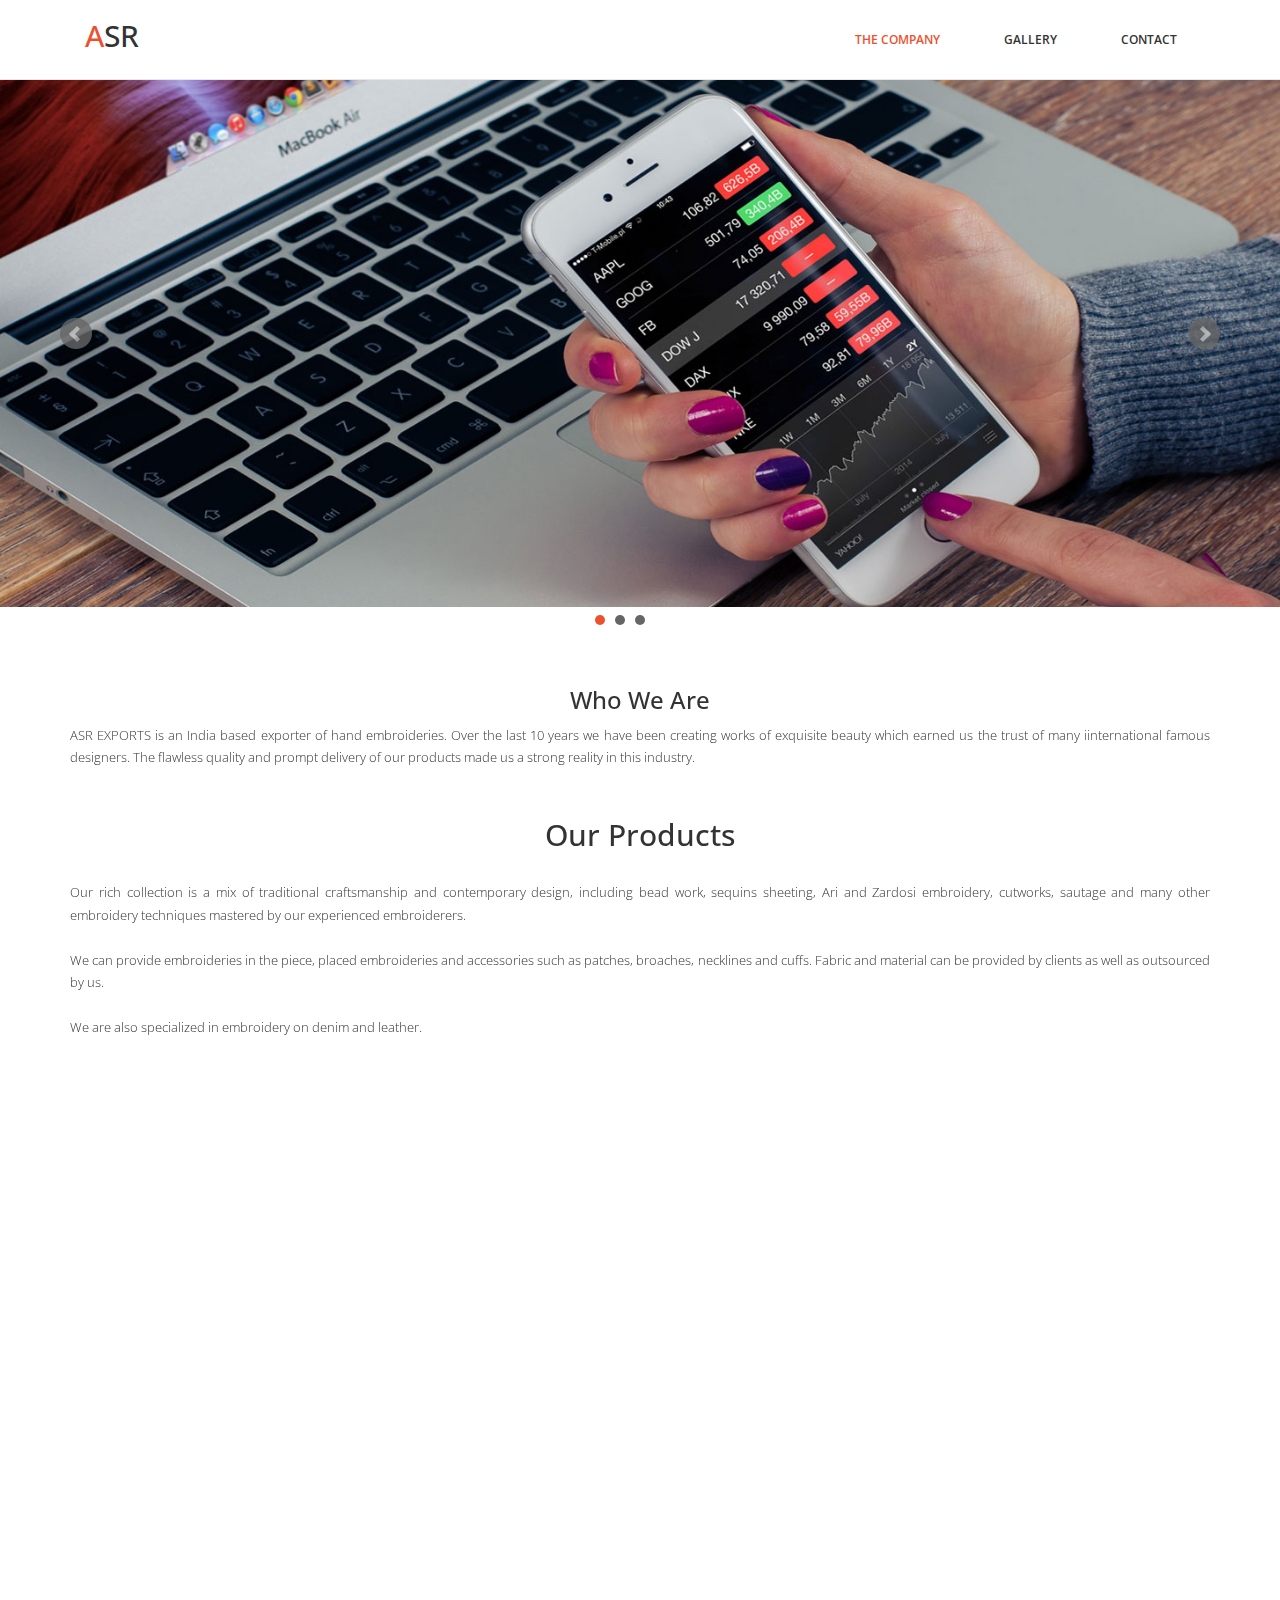
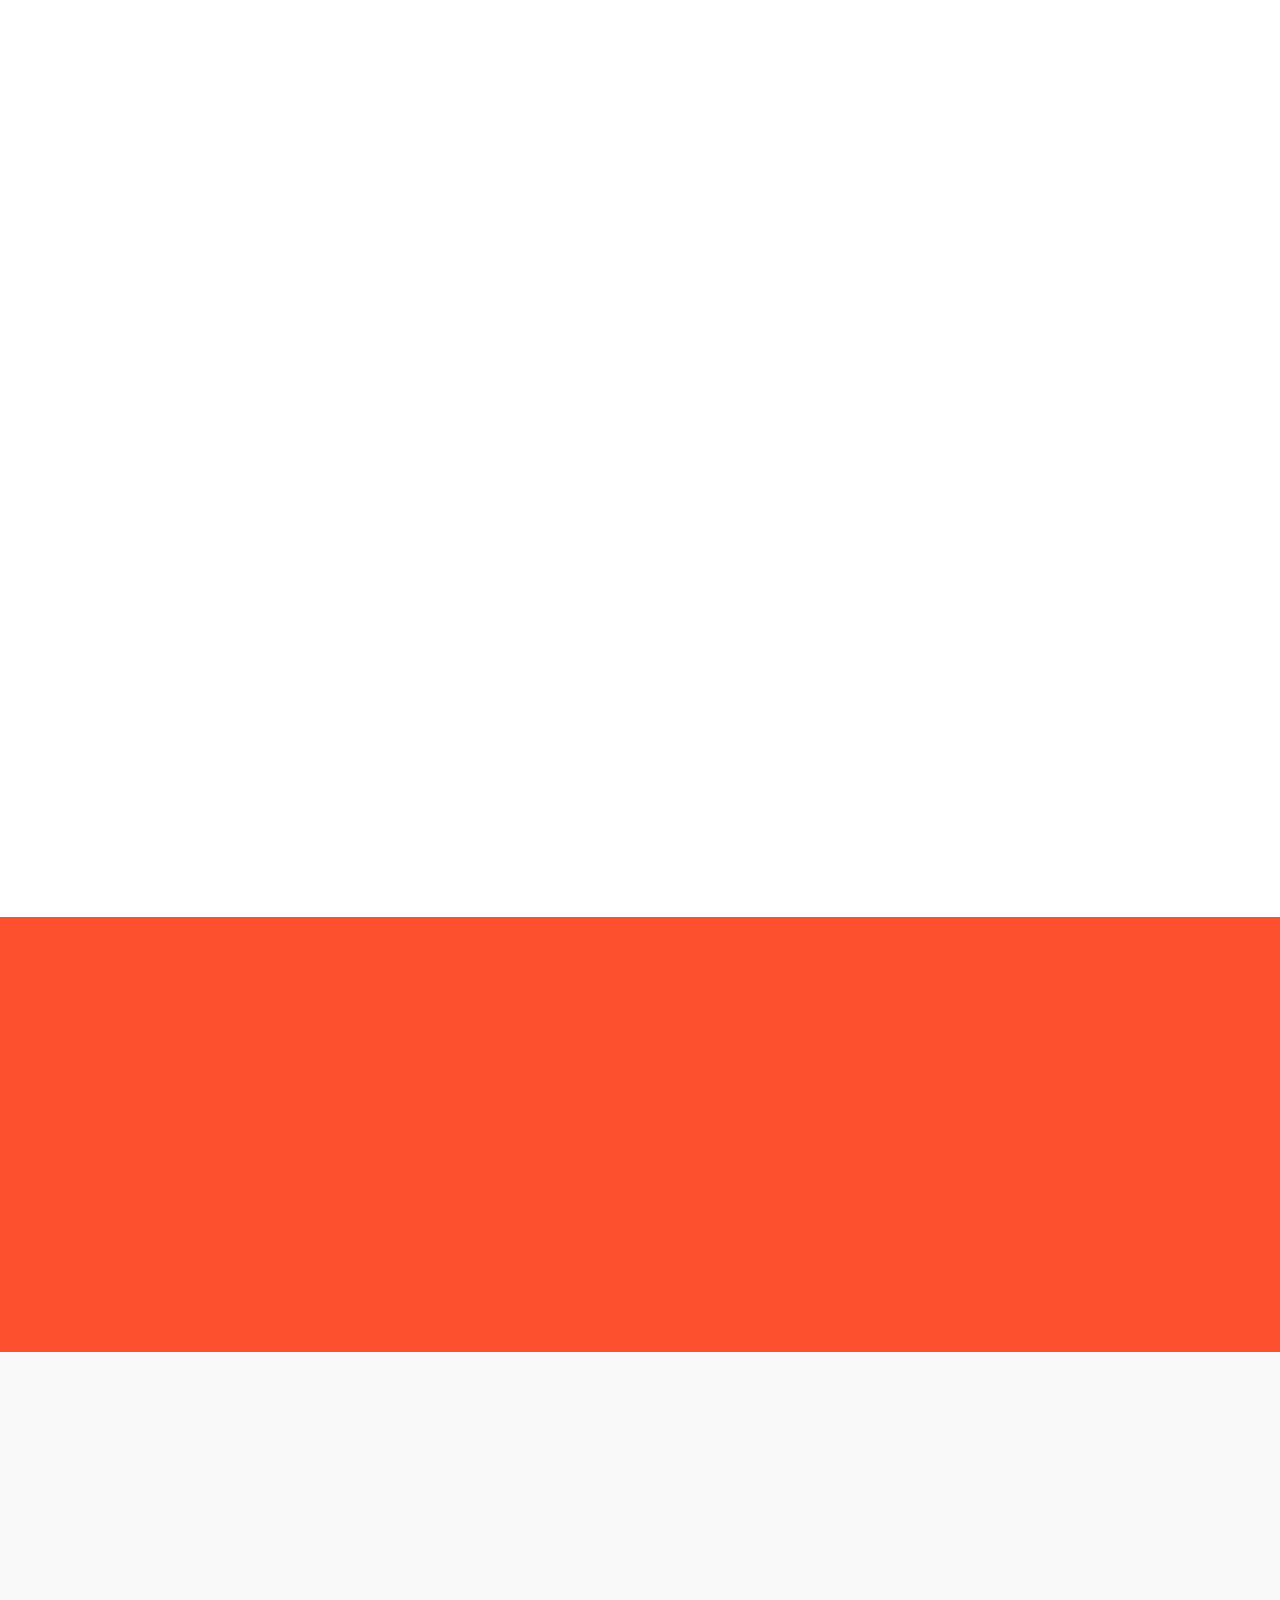
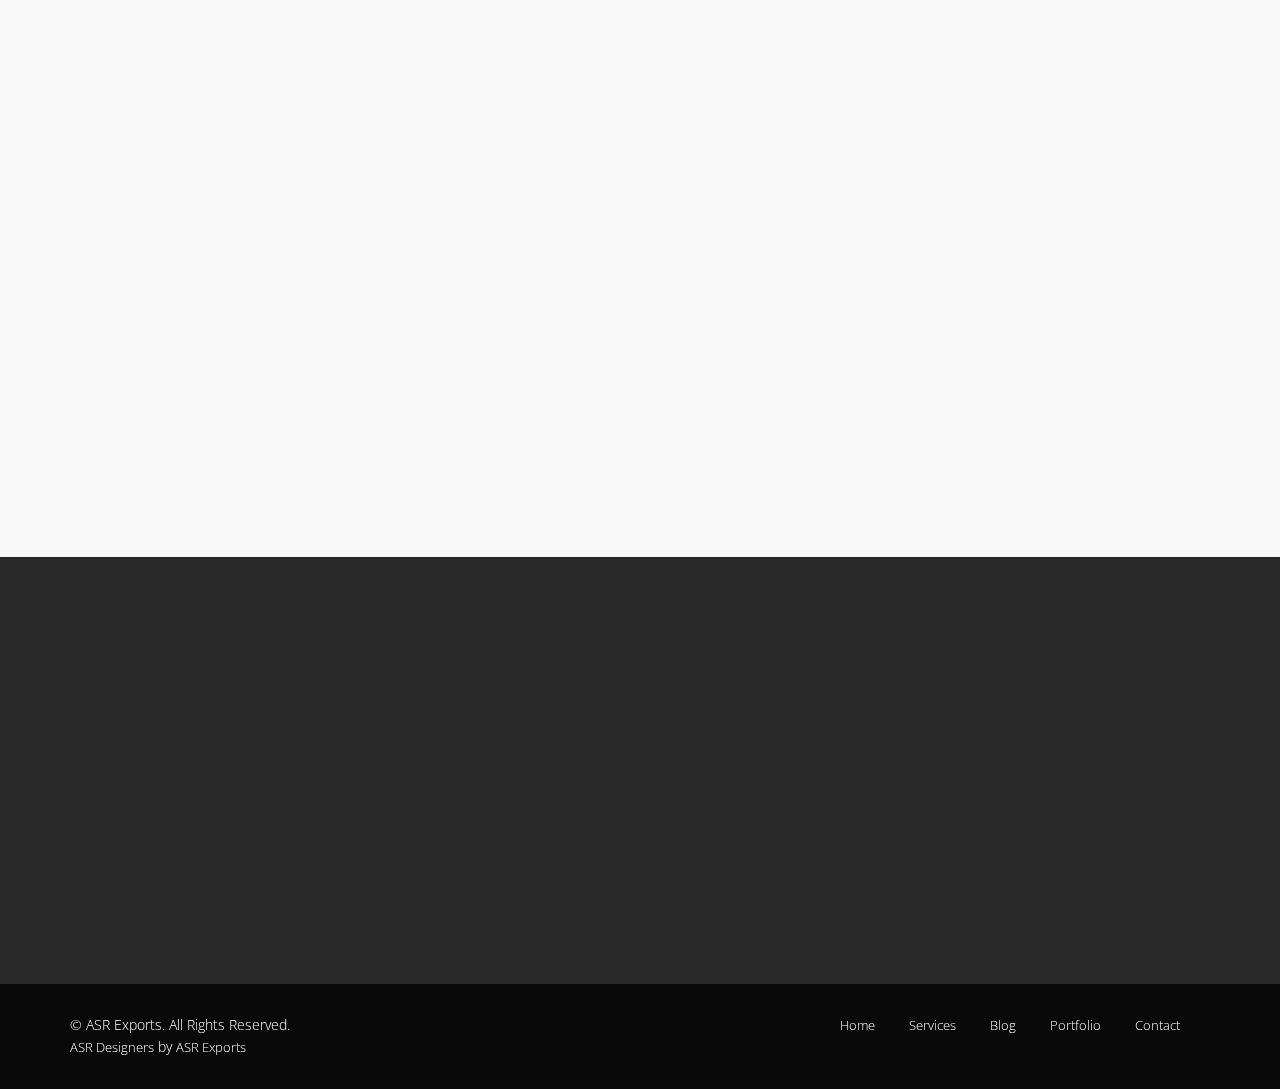
<file: index.html>
<!DOCTYPE html>
<html lang="en">
  <head>
    <meta charset="utf-8">
    <meta http-equiv="X-UA-Compatible" content="IE=edge">
    <meta name="viewport" content="width=device-width, initial-scale=1">
    <title>ASR Exports</title>

    <!-- Bootstrap -->
    <link href="css/bootstrap.min.css" rel="stylesheet">
	<link rel="stylesheet" href="css/font-awesome.min.css">
	<link rel="stylesheet" href="css/jquery.bxslider.css">
	<link rel="stylesheet" type="text/css" href="css/isotope.css" media="screen" />	
	<link rel="stylesheet" href="css/animate.css">
	<link rel="stylesheet" href="js/fancybox/jquery.fancybox.css" type="text/css" media="screen" />
	<link href="css/prettyPhoto.css" rel="stylesheet" />
	<link href="css/style.css" rel="stylesheet" />	
    <!-- =======================================================
        Theme Name: Multi
        Theme URL: https://bootstrapmade.com/multi-responsive-bootstrap-template/
        Author: BootstrapMade
        Author URL: https://bootstrapmade.com
    ======================================================= -->
  </head>
  <body>
	<header>		
		<nav class="navbar navbar-default navbar-static-top" role="navigation">
			<div class="navigation">
				<div class="container">					
					<div class="navbar-header">
						<button type="button" class="navbar-toggle collapsed" data-toggle="collapse" data-target=".navbar-collapse.collapse">
							<span class="sr-only">Toggle navigation</span>
							<span class="icon-bar"></span>
							<span class="icon-bar"></span>
							<span class="icon-bar"></span>
						</button>
						<div class="navbar-brand">
							<a href="index.html"><h1><span>A</span>SR</h1></a>
						</div>
					</div>
					
					<div class="navbar-collapse collapse">							
						<div class="menu">
							<ul class="nav nav-tabs" role="tablist">
								<li role="presentation"><a href="index.html" class="active">The Company</a></li>
								<!-- <li class="dropdown">
						          <a href="#" class="dropdown-toggle" data-toggle="dropdown" role="button" aria-haspopup="true" aria-expanded="false">Home <span class="caret"></span></a>
						          <ul class="dropdown-menu">
						            <li><a href="#our-products">Our Products</a></li>
						            <li><a href="#why-us">Why Us</a></li>
						            <li><a href="#ethics">Ethics</a></li>
						            <li><a href="#our-facilities">Our facilities</a></li>
						          </ul>
						        </li> -->
								<!-- <li role="presentation"><a href="services.html">Services</a></li>
								<li role="presentation"><a href="blog.html">Blog</a></li> -->
								<li role="presentation"><a href="portfolio.html">Gallery</a></li>
								<li role="presentation"><a href="contact.html">Contact</a></li>						
							</ul>
						</div>
					</div>						
				</div>
			</div>	
		</nav>		
	</header>
   
	<div class="slider">
		<div class="img-responsive">
			<ul class="bxslider">				
				<li><img src="images/slider/1.jpg" alt=""/></li>								
				<li><img src="images/slider/2.jpg" alt=""/></li>	
				<li><img src="images/slider/3.jpg" alt=""/></li>			
			</ul>
		</div>	
    </div>
	
	<div class="container">
		<div class="text-center">
			<div class="wow bounceInDown" data-wow-offset="0" data-wow-delay="0.3s">
				<h3>Who We Are</h3>
			</div>
			<div class="wow bounceInDown" data-wow-offset="0" data-wow-delay="0.6s">
				<p class="asr-p">ASR EXPORTS is an India based exporter of hand embroideries. Over the last 10 years we have been creating works of exquisite beauty which earned us the trust of many iinternational famous designers. The  flawless quality and prompt delivery of our products made us a strong reality in this industry.<br></p>
			</div>
			<div class="wow bounceInDown" data-wow-offset="0" data-wow-delay="0.6s">
				<h2 id="our-products">Our Products</h2>
			</div>
			<div class="wow bounceInDown" data-wow-offset="0" data-wow-delay="0.6s">
				<p class="asr-p">Our rich collection is a mix of traditional craftsmanship and contemporary design, including bead work, sequins sheeting, Ari and Zardosi embroidery, cutworks,  sautage  and many other embroidery techniques mastered by our experienced embroiderers.<br><br>We can provide embroideries in the piece, placed embroideries and accessories such as patches, broaches, necklines and cuffs. Fabric and material can be provided by clients as well as outsourced by us.<br><br>We are also specialized in embroidery on denim and leather.</p>
			</div>
		</div>
	</div>
	
		<div class="box">
			<div class="wow fadeInLeft" data-wow-offset="0" data-wow-delay="0.4s">
				<div class="col-sm-3">
					<i class="fa fa-cogs fa-3x"></i>
					<h4>Creative Solutions</h4>
				</div>
			</div>
			<div class="wow fadeInLeft" data-wow-offset="0" data-wow-delay="0.8s">
				<div class="col-sm-3">
					<i class="fa fa-leaf fa-3x"></i>
					<h4>Creative Solutions</h4>
				</div>
			</div>
			<div class="wow fadeInRight" data-wow-offset="0" data-wow-delay="1.2s">
				<div class="col-sm-3">
					<i class="fa fa-heart-o fa-3x"></i>
					<h4>Creative Solutions</h4>
				</div>
			</div>
			<div class="wow fadeInRight" data-wow-offset="0" data-wow-delay="1.6s">
				<div class="col-sm-3">
					<i class="fa fa-laptop fa-3x"></i>
					<h4>Creative Solutions</h4>
				</div>
			</div>
		</div>
	
	<div class="features">
		<div class="container">
			<div class="text-center">
				<div class="wow bounceInDown" data-wow-offset="0" data-wow-delay="0.3s">
					<h2 id="why-us">Why Us</h2>
				</div>
				<div class="wow bounceInDown" data-wow-offset="0" data-wow-delay="0.6s">
					<p class="asr-p">Our commitment to clients is to provide “beauty, quality and uniqueness on time”. (this could be our motto, to be insert in home page as well, maybe..) Prototypes and samples are created on daily base by our Design Team under the direction of Mr. Amir Sayyed, major partner of the company. His approach  to the work nurtures the creativity of his team and encourage them to learn and master different techniques to brings new ideas to life and translate  the inputs from our clients into works of unique beauty.<br><br>We believe in innovation and take effort to continuously source new material and develop new techniques to manipulate it.<br>We are perfectly conscious  of the importance of timings for our clients and we always succeed in delivering the work on time, even within tight deadlines without compromising the perfection of the product.<br><br>At  ASR EXPORTS we believe in building a direct and warm relationship with our esteemed clients. To assure this  Mrs. Francesca Grassi, our Sales and Customer Relationship manager, dedicates her work to cater to the customers attention, supervising  each step of the creation and delivery process.  In this way our clients have an exclusively committed referent constantly at their disposal, which they can trust and rely on for any query and request.</p>
				</div>
			</div>
		</div>
	</div>
	
	<div class="container">
		<div class="col-lg-6 wow fadeInRight" data-wow-offset="0" data-wow-delay="0.5s">
			<img src="images/6.jpg" class="img-responsive" >
		</div>
		
		<div class="col-lg-6 wow fadeInLeft" data-wow-offset="0" data-wow-delay="0.5s">
			<img src="images/5.jpg" class="img-responsive" >
		</div>
	</div>
	
	<div class="main-feature">
		<div class="container">
			<div class="col-md-4 wow fadeInUp" data-wow-offset="0" data-wow-delay="0.3s">
				<div class="media">
					<div class="media-left">					
						<i class="fa fa-rocket fa-3x"></i>
					</div>
					
					<div class="media-body">
						<h4 class="media-heading">SEO Optimized</h4>
						<p>Cras urna felis accumsan at ultricesid posuere masa um socisd natoque penatibus magnisd Lorem ipsum dolor sit ame onsectea dipe.</p>
					</div>
				</div>
			</div>
			
			<div class="col-md-4 wow fadeInUp" data-wow-offset="0" data-wow-delay="0.6s">
				<div class="media">
					<div class="media-left">					
						<i class="fa fa-camera fa-3x"></i>
					</div>
					
					<div class="media-body">
						<h4 class="media-heading">Easy to Install</h4>
						<p>Cras urna felis accumsan at ultricesid posuere masa um socisd natoque penatibus magnisd Lorem ipsum dolor sit ame onsectea dipe.</p>
					</div>
				</div>
			</div>
			
			<div class="col-md-4 wow fadeInUp" data-wow-offset="0" data-wow-delay="0.9s">
				<div class="media">
					<div class="media-left">					
						<i class="fa fa-heart-o fa-3x"></i>
					</div>
					
					<div class="media-body">
						<h4 class="media-heading">Unlimited Possibilities</h4>
						<p>Cras urna felis accumsan at ultricesid posuere masa um socisd natoque penatibus magnisd Lorem ipsum dolor sit ame onsectea dipe.</p>
					</div>
				</div>
			</div>
		</div>
		
		<div class="text-center">
			<div class="wow bounceInDown" data-wow-offset="0" data-wow-delay="0.3s">
				<h2 id="ethics">Ethics</h2>
			</div>
			<div class="wow bounceInUp" data-wow-offset="0" data-wow-delay="0.6s">
				<p class="asr-p">At ASR EXPORTS We understand the growing attention that our international clients are giving to social accountability and we share with them the same standard of business ethics. We have taken several initiatives to ensure that our factories' are globally compliant in social accountability. Following International and Indian rules we do not employ child labor and refuse any business contact with companies  that do not ensure the same.</p>
				<p>All our materials is strictly tested and can be certified according to the REACH regulation.<br><em>We are an  ISO 9001:2008 certified company</em></p>
			</div>
			
			<!-- <button type="button" class="btn btn-default">Purchase Now</button>
			<button type="button" class="btn btn-default">learn More</button> -->
		</div>	
		
	</div>
	
	<div class="about-us">
		<div class="container">
			<div class="text-center">
				<div class="wow bounceInDown" data-wow-offset="0" data-wow-delay="0.3s">
					<h3 id="our-facilities">Our Facilites</h3>
				</div>
				<div class="wow bounceInUp" data-wow-offset="0" data-wow-delay="0.6s">
				<p>Our premises are located in the very heart of Mumbai, amidst  the industry suppliers’ market area so that we can source and process materials in the  fastest possible way.<br><em>Our workshop is open to visits and we are very happy to welcome you at any time</em></p>
			</div>
				<div class="wow bounceInDown" data-wow-offset="0" data-wow-delay="0.6s">
					<h2>What People Are</h2>
				</div>
				<div class="wow fadeInRight" data-wow-offset="0" data-wow-delay="0.3s">
					<div class="col-md-3">
						<img src="images/about/man4.jpg" alt="" >
						<h3>John Doe</h3>
						<p>Lorem ipsum dolor sit amet consectetur adipisicing eil sed deiusmod tempor</p>
					</div>
				</div>
				
				<div class="wow fadeInRight" data-wow-offset="0" data-wow-delay="0.6s">
					<div class="col-md-3">
						<img src="images/about/man2.jpg" alt="" >
						<h3>John Doe</h3>
						<p>Lorem ipsum dolor sit amet consectetur adipisicing eil sed deiusmod tempor</p>
					</div>
				</div>
				
				<div class="wow fadeInLeft" data-wow-offset="0" data-wow-delay="0.3s">
					<div class="col-md-3">
						<img src="images/about/man3.jpg" alt="" >
						<h3>John Doe</h3>
						<p>Lorem ipsum dolor sit amet consectetur adipisicing eil sed deiusmod tempor</p>
					</div>
				</div>
				
				<div class="wow fadeInLeft" data-wow-offset="0" data-wow-delay="0.6s">
					<div class="col-md-3">
						<img src="images/about/man4.jpg" alt="" >
						<h3>John Doe</h3>
						<p>Lorem ipsum dolor sit amet consectetur adipisicing eil sed deiusmod tempor</p>
					</div>
				</div>
			</div>	
		</div>
	</div>
	
	<footer>
		<div class="footer">
			<div class="container">
				<div class="col-md-4 wow fadeInUp" data-wow-offset="0" data-wow-delay="0.2s">
					<h2>ASR</h2>
					<p class="asr-p">ASR EXPORTS is an India based exporter of hand embroideries. Over the last 10 years we have been creating works of exquisite beauty which earned us the trust of many iinternational famous designers. The  flawless quality and prompt delivery of our products made us a strong reality in this industry.</p>
					
					<ul class="social-network">
						<li><a href="#" data-placement="top" title="Facebook"><i class="fa fa-facebook fa-1x"></i></a></li>
						<li><a href="#" data-placement="top" title="Twitter"><i class="fa fa-twitter fa-1x"></i></a></li>
						<li><a href="#" data-placement="top" title="Linkedin"><i class="fa fa-linkedin fa-1x"></i></a></li>
						<li><a href="#" data-placement="top" title="Pinterest"><i class="fa fa-pinterest fa-1x"></i></a></li>
						<li><a href="#" data-placement="top" title="Google plus"><i class="fa fa-google-plus fa-1x"></i></a></li>
					</ul>
				</div>
				
				<div class="col-md-4 wow fadeInUp" data-wow-offset="0" data-wow-delay="0.4s">
					<h3>RECENT POSTS</h3>
					<ul>
						<li>Awesome Design with Overviews</li><hr>
						<li>Great Design with Features </li><hr>
						<li>Limitless functions & Works </li><hr>
						<li>Multi is simple and clean design</li>
					</ul>
				</div>
				
				<div class="col-md-4 wow fadeInUp" data-wow-offset="0" data-wow-delay="0.6s">
					<h3>CONTACT INFO</h3>
					<ul>
						<li><i class="fa fa-home fa-2x"></i> Office # 38, Suite 54 Elizebth Street, Victoria State Newyork, USA 33026</li><hr>
						<li><i class="fa fa-phone fa-2x"></i> +38 000 129900</li><hr>
						<li><i class="fa fa-envelope fa-2x"></i> info@domain.net</li>
					</ul>
				</div>
				
			</div>
		</div>
		
		<div class="sub-footer">
			<div class="container">
				<div class="row">
					<div class="col-md-6">
						&copy; ASR Exports. All Rights Reserved.
                        <div class="credits">
                            <!-- 
                                All the links in the footer should remain intact. 
                                You can delete the links only if you purchased the pro version.
                                Licensing information: https://bootstrapmade.com/license/
                                Purchase the pro version with working PHP/AJAX contact form: https://bootstrapmade.com/buy/?theme=Multi
                            -->
                            <a href="https://bootstrapmade.com/">ASR Designers</a> by <a href="https://bootstrapmade.com/">ASR Exports</a>
                        </div>
					</div>
					<div class="col-md-6">
						<ul class="pull-right">
							<li><a href="#">Home</a></li>
							<li><a href="#">Services</a></li>
							<li><a href="#">Blog</a></li>
							<li><a href="#">Portfolio</a></li>
							<li><a href="#">Contact</a></li>
						</ul>
					</div>
				</div>
				<div class="pull-right">
					<a href="#home" class="scrollup"><i class="fa fa-angle-up fa-3x"></i></a>
				</div>
			</div>
		</div>		
	</footer>
   
	
    <!-- jQuery (necessary for Bootstrap's JavaScript plugins) -->	
    <script src="js/jquery-2.1.1.min.js"></script>	
    <!-- Include all compiled plugins (below), or include individual files as needed -->
    <script src="js/bootstrap.min.js"></script>
	<script src="js/wow.min.js"></script>
	<script src="js/fancybox/jquery.fancybox.pack.js"></script>
	<script src="js/jquery.easing.1.3.js"></script>
	<script src="js/jquery.bxslider.min.js"></script>
	<script src="js/jquery.prettyPhoto.js"></script>
	<script src="js/jquery.isotope.min.js"></script> 
	<script src="js/functions.js"></script>
	<script>wow = new WOW({}).init();</script>
    
</body>
</html>
</file>
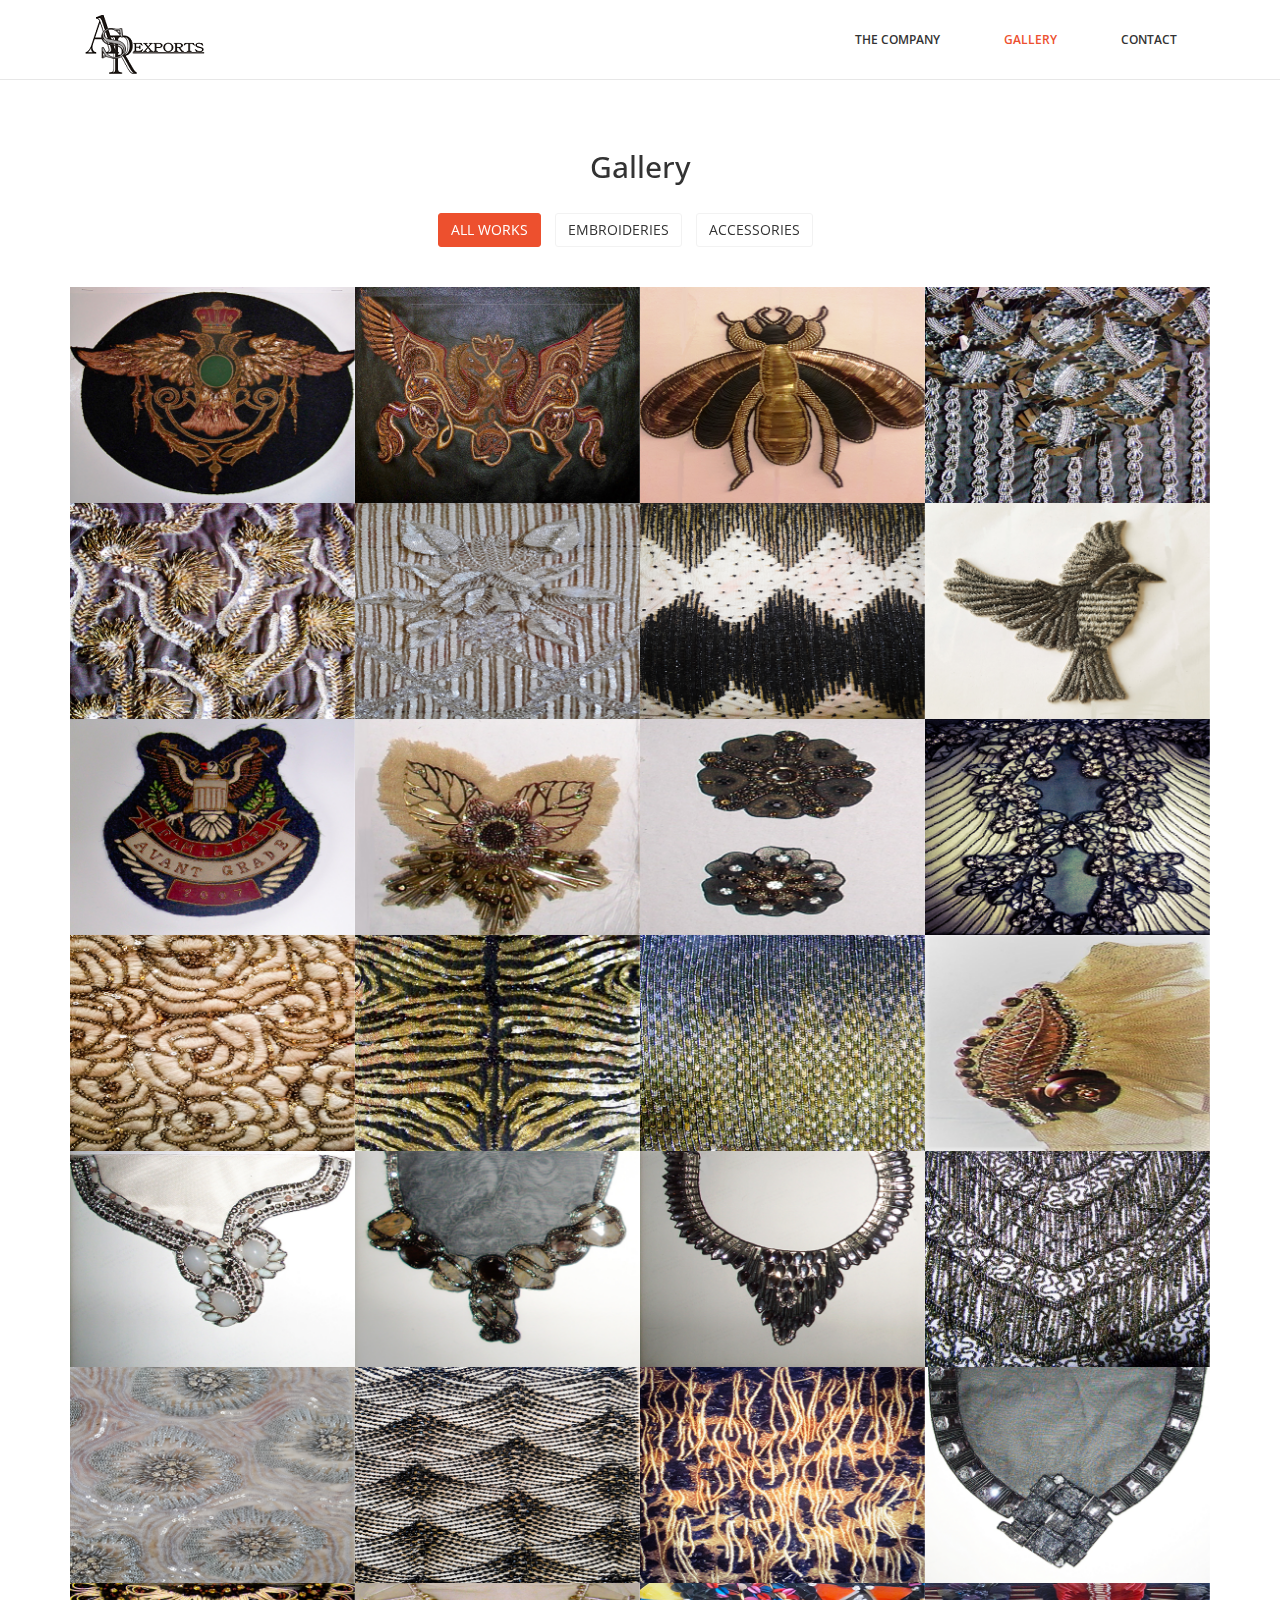
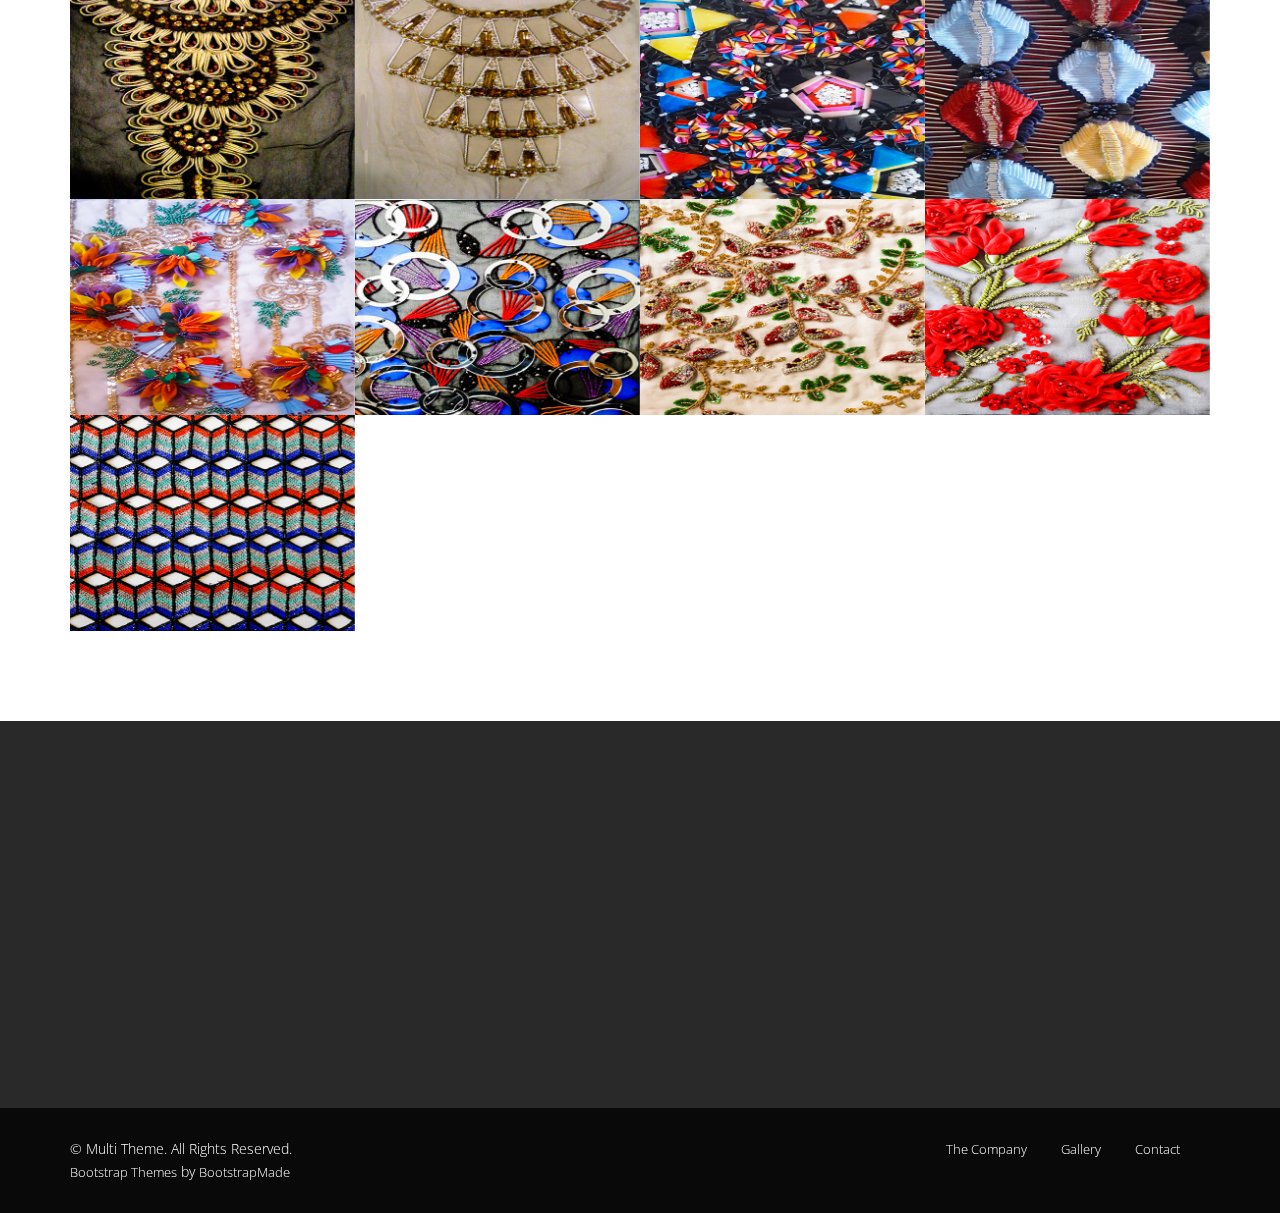
<file: portfolio.html>
<!DOCTYPE html>
<html lang="en">
  <head>
    <meta charset="utf-8">
    <meta http-equiv="X-UA-Compatible" content="IE=edge">
    <meta name="viewport" content="width=device-width, initial-scale=1">
    <title>ASR Exports - Gallery</title>

    <!-- Bootstrap -->
    <link href="css/bootstrap.min.css" rel="stylesheet">
	<link rel="stylesheet" href="css/font-awesome.min.css">
	<link rel="stylesheet" href="css/jquery.bxslider.css">
	<link rel="stylesheet" type="text/css" href="css/isotope.css" media="screen" />	
	<link rel="stylesheet" href="css/animate.css">
	<link rel="stylesheet" href="js/fancybox/jquery.fancybox.css" type="text/css" media="screen" />
	<link href="css/prettyPhoto.css" rel="stylesheet">
	<link href="css/style.css" rel="stylesheet">	
    <!-- =======================================================
        Theme Name: Multi
        Theme URL: https://bootstrapmade.com/multi-responsive-bootstrap-template/
        Author: BootstrapMade
        Author URL: https://bootstrapmade.com
    ======================================================= -->
  </head>
  <body>
	<header>		
		<nav class="navbar navbar-default navbar-static-top" role="navigation">
			<div class="navigation">
				<div class="container">					
					<div class="navbar-header">
						<button type="button" class="navbar-toggle collapsed" data-toggle="collapse" data-target=".navbar-collapse.collapse">
							<span class="sr-only">Toggle navigation</span>
							<span class="icon-bar"></span>
							<span class="icon-bar"></span>
							<span class="icon-bar"></span>
						</button>
						<div class="navbar-brand">
							<a href="index.html"><i><img src="images/logo_asr_exports_medium.png"></i></a>
						</div>
					</div>
					
					<div class="navbar-collapse collapse">							
						<div class="menu">
							<ul class="nav nav-tabs" role="tablist">
								<li role="presentation"><a href="index.html">The Company</a></li>
								<!-- <li role="presentation"><a href="services.html">Services</a></li>
								<li role="presentation"><a href="blog.html">Blog</a></li> -->
								<li role="presentation"><a href="portfolio.html" class="active">Gallery</a></li>
								<li role="presentation"><a href="contact.html">Contact</a></li>						
							</ul>
						</div>
					</div>						
				</div>
			</div>	
		</nav>		
	</header>
   
	<section id="portfolio">
        <div class="container">
			<div class="col-lg-12">
				<div class="text-center">
					<div class="wow bounceInDown" data-wow-offset="0" data-wow-delay="0.3s">
						<h2>Gallery</h2>					
					</div>
					<!-- <div class="wow bounceInDown" data-wow-offset="0" data-wow-delay="0.6s">
						<p>Lorem ipsum dolor sit amet, consectetur adipisicing elit, sed do eiusmod tempor incididunt ut</p>
					</div> -->
				</div>
			

				<ul class="portfolio-filter text-center">
					<li><a class="btn btn-default active" href="#" data-filter="*">All Works</a></li>
					<li><a class="btn btn-default" href="#" data-filter=".bootstrap">Embroideries</a></li>
					<li><a class="btn btn-default" href="#" data-filter=".html">Accessories</a></li>
					<!-- <li><a class="btn btn-default" href="#" data-filter=".wordpress">Web Development</a></li> -->
				</ul><!--/#portfolio-filter-->

				<div class="row">
					<div class="portfolio-items">
						<div class="portfolio-item html col-xs-12 col-sm-4 col-md-3">
							<div class="recent-work-wrap">
								<img class="img-responsive" src="images/portfolio/recent/item1_a.png" alt="">
								<div class="overlay">
									<div class="recent-work-inner">
										<!--<h3><a href="#">Business theme</a></h3>-->
										<!--<p>There are many variations of passages of Lorem Ipsum available, but the majority</p>-->
										<a class="preview" href="images/portfolio/full/item1_a.png" rel="prettyPhoto"><i class="fa fa-eye"></i> View</a>
									</div> 
								</div>
							</div>
						</div><!--/.portfolio-item-->

						<div class="portfolio-item joomla html col-xs-12 col-sm-4 col-md-3">
							<div class="recent-work-wrap">
								<img class="img-responsive" src="images/portfolio/recent/item2_a.png" alt="">
								<div class="overlay">
									<div class="recent-work-inner">
										<!--<h3><a href="#">Business theme</a></h3>-->
										<!--<p>There are many variations of passages of Lorem Ipsum available, but the majority</p>-->
										<a class="preview" href="images/portfolio/full/item2_a.png" rel="prettyPhoto"><i class="fa fa-eye"></i> View</a>
									</div> 
								</div>
							</div>          
						</div><!--/.portfolio-item-->

						<div class="portfolio-item html wordpress col-xs-12 col-sm-4 col-md-3">
							<div class="recent-work-wrap">
								<img class="img-responsive" src="images/portfolio/recent/item3_a.png" alt="">
								<div class="overlay">
									<div class="recent-work-inner">
										<!--<h3><a href="#">Business theme</a></h3>-->
										<!--<p>There are many variations of passages of Lorem Ipsum available, but the majority</p>-->
										<a class="preview" href="images/portfolio/full/item3_a.png" rel="prettyPhoto"><i class="fa fa-eye"></i> View</a>
									</div> 
								</div>
							</div>        
						</div><!--/.portfolio-item-->

						
			  
						<div class="portfolio-item joomla bootstrap col-xs-12 col-sm-4 col-md-3">
							<div class="recent-work-wrap">
								<img class="img-responsive" src="images/portfolio/recent/item1_e.png" alt="">
								<div class="overlay">
									<div class="recent-work-inner">
										<!--<h3><a href="#">Business theme</a></h3>-->
										<!--<p>There are many variations of passages of Lorem Ipsum available, but the majority</p>-->
										<a class="preview" href="images/portfolio/full/item1_e.png" rel="prettyPhoto"><i class="fa fa-eye"></i> View</a>
									</div> 
								</div>
							</div>      
						</div><!--/.portfolio-item-->

						<div class="portfolio-item wordpress bootstrap col-xs-12 col-sm-4 col-md-3">
							<div class="recent-work-wrap">
								<img class="img-responsive" src="images/portfolio/recent/item2_e.png" alt="">
								<div class="overlay">
									<div class="recent-work-inner">
										<!--<h3><a href="#">Business theme</a></h3>-->
										<!--<p>There are many variations of passages of Lorem Ipsum available, but the majority</p>-->
										<a class="preview" href="images/portfolio/full/item2_e.png" rel="prettyPhoto"><i class="fa fa-eye"></i> View</a>
									</div> 
								</div>
							</div>         
						</div><!--/.portfolio-item-->

						<div class="portfolio-item wordpress bootstrap col-xs-12 col-sm-4 col-md-3">
							<div class="recent-work-wrap">
								<img class="img-responsive" src="images/portfolio/recent/item3_e.png" alt="">
								<div class="overlay">
									<div class="recent-work-inner">
										<!--<h3><a href="#">Business theme</a></h3>-->
										<!--<p>There are many variations of passages of Lorem Ipsum available, but the majority</p>-->
										<a class="preview" href="images/portfolio/full/item3_e.png" rel="prettyPhoto"><i class="fa fa-eye"></i> View</a>
									</div> 
								</div>
							</div>          
						</div><!--/.portfolio-item-->

						<div class="portfolio-item wordpress bootstrap col-xs-12 col-sm-4 col-md-3">
							<div class="recent-work-wrap">
								<img class="img-responsive" src="images/portfolio/recent/item4_e.png" alt="">
								<div class="overlay">
									<div class="recent-work-inner">
										<!--<h3><a href="#">Business theme</a></h3>-->
										<!--<p>There are many variations of passages of Lorem Ipsum available, but the majority</p>-->
										<a class="preview" href="images/portfolio/full/item4_e.png" rel="prettyPhoto"><i class="fa fa-eye"></i> View</a>
									</div> 
								</div>
							</div>          
						</div><!--/.portfolio-item - 8 Items done -->
						
						<!-- Next 9-16 -->
						<div class="portfolio-item html col-xs-12 col-sm-4 col-md-3">
							<div class="recent-work-wrap">
								<img class="img-responsive" src="images/portfolio/recent/item5_a.png" alt="">
								<div class="overlay">
									<div class="recent-work-inner">
										<!--<h3><a href="#">Business theme</a></h3>-->
										<!--<p>There are many variations of passages of Lorem Ipsum available, but the majority</p>-->
										<a class="preview" href="images/portfolio/full/item5_a.png" rel="prettyPhoto"><i class="fa fa-eye"></i> View</a>
									</div> 
								</div>
							</div>
						</div><!--/.portfolio-item-->

						<div class="portfolio-item joomla html col-xs-12 col-sm-4 col-md-3">
							<div class="recent-work-wrap">
								<img class="img-responsive" src="images/portfolio/recent/item6_a.png" alt="">
								<div class="overlay">
									<div class="recent-work-inner">
										<!--<h3><a href="#">Business theme</a></h3>-->
										<!--<p>There are many variations of passages of Lorem Ipsum available, but the majority</p>-->
										<a class="preview" href="images/portfolio/full/item6_a.png" rel="prettyPhoto"><i class="fa fa-eye"></i> View</a>
									</div> 
								</div>
							</div>          
						</div><!--/.portfolio-item-->

						<div class="portfolio-item html wordpress col-xs-12 col-sm-4 col-md-3">
							<div class="recent-work-wrap">
								<img class="img-responsive" src="images/portfolio/recent/item7_a.png" alt="">
								<div class="overlay">
									<div class="recent-work-inner">
										<!--<h3><a href="#">Business theme</a></h3>-->
										<!--<p>There are many variations of passages of Lorem Ipsum available, but the majority</p>-->
										<a class="preview" href="images/portfolio/full/item7_a.png" rel="prettyPhoto"><i class="fa fa-eye"></i> View</a>
									</div> 
								</div>
							</div>        
						</div><!--/.portfolio-item-->

						<div class="portfolio-item joomla wordpress html col-xs-12 col-sm-4 col-md-3">
							<div class="recent-work-wrap">
								<img class="img-responsive" src="images/portfolio/recent/item8_a.png" alt="">
								<div class="overlay">
									<div class="recent-work-inner">
										<!--<h3><a href="#">Business theme</a></h3>-->
										<!--<p>There are many variations of passages of Lorem Ipsum available, but the majority</p>-->
										<a class="preview" href="images/portfolio/full/item8_a.png" rel="prettyPhoto"><i class="fa fa-eye"></i> View</a>
									</div> 
								</div>
							</div>           
						</div>

						<div class="portfolio-item joomla bootstrap col-xs-12 col-sm-4 col-md-3">
							<div class="recent-work-wrap">
								<img class="img-responsive" src="images/portfolio/recent/item5_e.png" alt="">
								<div class="overlay">
									<div class="recent-work-inner">
										<!--<h3><a href="#">Business theme</a></h3>-->
										<!--<p>There are many variations of passages of Lorem Ipsum available, but the majority</p>-->
										<a class="preview" href="images/portfolio/full/item5_e.png" rel="prettyPhoto"><i class="fa fa-eye"></i> View</a>
									</div> 
								</div>
							</div>      
						</div><!--/.portfolio-item-->

						<div class="portfolio-item wordpress bootstrap col-xs-12 col-sm-4 col-md-3">
							<div class="recent-work-wrap">
								<img class="img-responsive" src="images/portfolio/recent/item6_e.png" alt="">
								<div class="overlay">
									<div class="recent-work-inner">
										<!--<h3><a href="#">Business theme</a></h3>-->
										<!--<p>There are many variations of passages of Lorem Ipsum available, but the majority</p>-->
										<a class="preview" href="images/portfolio/full/item6_e.png" rel="prettyPhoto"><i class="fa fa-eye"></i> View</a>
									</div> 
								</div>
							</div>         
						</div><!--/.portfolio-item-->

						<div class="portfolio-item wordpress bootstrap col-xs-12 col-sm-4 col-md-3">
							<div class="recent-work-wrap">
								<img class="img-responsive" src="images/portfolio/recent/item7_e.png" alt="">
								<div class="overlay">
									<div class="recent-work-inner">
										<!--<h3><a href="#">Business theme</a></h3>-->
										<!--<p>There are many variations of passages of Lorem Ipsum available, but the majority</p>-->
										<a class="preview" href="images/portfolio/full/item7_e.png" rel="prettyPhoto"><i class="fa fa-eye"></i> View</a>
									</div> 
								</div>
							</div>          
						</div><!--/.portfolio-item-->

						<div class="portfolio-item wordpress bootstrap col-xs-12 col-sm-4 col-md-3">
							<div class="recent-work-wrap">
								<img class="img-responsive" src="images/portfolio/recent/item8_e.png" alt="">
								<div class="overlay">
									<div class="recent-work-inner">
										<!--<h3><a href="#">Business theme</a></h3>-->
										<!--<p>There are many variations of passages of Lorem Ipsum available, but the majority</p>-->
										<a class="preview" href="images/portfolio/full/item8_e.png" rel="prettyPhoto"><i class="fa fa-eye"></i> View</a>
									</div> 
								</div>
							</div>          
						</div><!-- End of 9-16 -->

						<!-- start of 17 - 24 -->

						<div class="portfolio-item html col-xs-12 col-sm-4 col-md-3">
							<div class="recent-work-wrap">
								<img class="img-responsive" src="images/portfolio/recent/item9_a.png" alt="">
								<div class="overlay">
									<div class="recent-work-inner">
										<!--<h3><a href="#">Business theme</a></h3>-->
										<!--<p>There are many variations of passages of Lorem Ipsum available, but the majority</p>-->
										<a class="preview" href="images/portfolio/full/item9_a.png" rel="prettyPhoto"><i class="fa fa-eye"></i> View</a>
									</div> 
								</div>
							</div>
						</div><!--/.portfolio-item-->

						<div class="portfolio-item joomla html col-xs-12 col-sm-4 col-md-3">
							<div class="recent-work-wrap">
								<img class="img-responsive" src="images/portfolio/recent/item10_a.png" alt="">
								<div class="overlay">
									<div class="recent-work-inner">
										<!--<h3><a href="#">Business theme</a></h3>-->
										<!--<p>There are many variations of passages of Lorem Ipsum available, but the majority</p>-->
										<a class="preview" href="images/portfolio/full/item10_a.png" rel="prettyPhoto"><i class="fa fa-eye"></i> View</a>
									</div> 
								</div>
							</div>          
						</div><!--/.portfolio-item-->

						<div class="portfolio-item html wordpress col-xs-12 col-sm-4 col-md-3">
							<div class="recent-work-wrap">
								<img class="img-responsive" src="images/portfolio/recent/item11_a.png" alt="">
								<div class="overlay">
									<div class="recent-work-inner">
										<!--<h3><a href="#">Business theme</a></h3>-->
										<!--<p>There are many variations of passages of Lorem Ipsum available, but the majority</p>-->
										<a class="preview" href="images/portfolio/full/item11_a.png" rel="prettyPhoto"><i class="fa fa-eye"></i> View</a>
									</div> 
								</div>
							</div>        
						</div><!--/.portfolio-item-->

						<div class="portfolio-item joomla wordpress html col-xs-12 col-sm-4 col-md-3">
							<div class="recent-work-wrap">
								<img class="img-responsive" src="images/portfolio/recent/item12_a.png" alt="">
								<div class="overlay">
									<div class="recent-work-inner">
										<!--<h3><a href="#">Business theme</a></h3>-->
										<!--<p>There are many variations of passages of Lorem Ipsum available, but the majority</p>-->
										<a class="preview" href="images/portfolio/full/item12_a.png" rel="prettyPhoto"><i class="fa fa-eye"></i> View</a>
									</div> 
								</div>
							</div>           
						</div>

						<div class="portfolio-item joomla bootstrap col-xs-12 col-sm-4 col-md-3">
							<div class="recent-work-wrap">
								<img class="img-responsive" src="images/portfolio/recent/item9_e.png" alt="">
								<div class="overlay">
									<div class="recent-work-inner">
										<!--<h3><a href="#">Business theme</a></h3>-->
										<!--<p>There are many variations of passages of Lorem Ipsum available, but the majority</p>-->
										<a class="preview" href="images/portfolio/full/item9_e.png" rel="prettyPhoto"><i class="fa fa-eye"></i> View</a>
									</div> 
								</div>
							</div>      
						</div><!--/.portfolio-item-->

						<div class="portfolio-item wordpress bootstrap apps col-xs-12 col-sm-4 col-md-3">
							<div class="recent-work-wrap">
								<img class="img-responsive" src="images/portfolio/recent/item10_e.png" alt="">
								<div class="overlay">
									<div class="recent-work-inner">
										<!--<h3><a href="#">Business theme</a></h3>-->
										<!--<p>There are many variations of passages of Lorem Ipsum available, but the majority</p>-->
										<a class="preview" href="images/portfolio/full/item10_e.png" rel="prettyPhoto"><i class="fa fa-eye"></i> View</a>
									</div> 
								</div>
							</div>         
						</div><!--/.portfolio-item-->

						<div class="portfolio-item wordpress bootstrap col-xs-12 col-sm-4 col-md-3">
							<div class="recent-work-wrap">
								<img class="img-responsive" src="images/portfolio/recent/item11_e.png" alt="">
								<div class="overlay">
									<div class="recent-work-inner">
										<!--<h3><a href="#">Business theme</a></h3>-->
										<!--<p>There are many variations of passages of Lorem Ipsum available, but the majority</p>-->
										<a class="preview" href="images/portfolio/full/item11_e.png" rel="prettyPhoto"><i class="fa fa-eye"></i> View</a>
									</div> 
								</div>
							</div>          
						</div><!--/.portfolio-item-->

						<div class="portfolio-item wordpress bootstrap col-xs-12 col-sm-4 col-md-3">
							<div class="recent-work-wrap">
								<img class="img-responsive" src="images/portfolio/recent/item12_e.png" alt="">
								<div class="overlay">
									<div class="recent-work-inner">
										<!--<h3><a href="#">Business theme</a></h3>-->
										<!--<p>There are many variations of passages of Lorem Ipsum available, but the majority</p>-->
										<a class="preview" href="images/portfolio/full/item12_e.png" rel="prettyPhoto"><i class="fa fa-eye"></i> View</a>
									</div> 
								</div>
							</div>          
						</div><!-- End of 17-24 -->

						<!-- start of 25-32 -->
						<!-- Remaing 13-15 (accessories) -->
						<div class="portfolio-item joomla html col-xs-12 col-sm-4 col-md-3">
							<div class="recent-work-wrap">
								<img class="img-responsive" src="images/portfolio/recent/item13_a.png" alt="">
								<div class="overlay">
									<div class="recent-work-inner">
										<!--<h3><a href="#">Business theme</a></h3>-->
										<!--<p>There are many variations of passages of Lorem Ipsum available, but the majority</p>-->
										<a class="preview" href="images/portfolio/full/item13_a.png" rel="prettyPhoto"><i class="fa fa-eye"></i> View</a>
									</div> 
								</div>
							</div>          
						</div><!--/.portfolio-item-->

						<div class="portfolio-item html wordpress col-xs-12 col-sm-4 col-md-3">
							<div class="recent-work-wrap">
								<img class="img-responsive" src="images/portfolio/recent/item14_a.png" alt="">
								<div class="overlay">
									<div class="recent-work-inner">
										<!--<h3><a href="#">Business theme</a></h3>-->
										<!--<p>There are many variations of passages of Lorem Ipsum available, but the majority</p>-->
										<a class="preview" href="images/portfolio/full/item14_a.png" rel="prettyPhoto"><i class="fa fa-eye"></i> View</a>
									</div> 
								</div>
							</div>        
						</div><!--/.portfolio-item-->

						<div class="portfolio-item joomla wordpress html col-xs-12 col-sm-4 col-md-3">
							<div class="recent-work-wrap">
								<img class="img-responsive" src="images/portfolio/recent/item15_a.png" alt="">
								<div class="overlay">
									<div class="recent-work-inner">
										<!--<h3><a href="#">Business theme</a></h3>-->
										<!--<p>There are many variations of passages of Lorem Ipsum available, but the majority</p>-->
										<a class="preview" href="images/portfolio/full/item15_a.png" rel="prettyPhoto"><i class="fa fa-eye"></i> View</a>
									</div> 
								</div>
							</div>           
						</div>

						<!-- Remaining Embroideries -->

						<div class="portfolio-item joomla wordpress bootstrap col-xs-12 col-sm-4 col-md-3">
							<div class="recent-work-wrap">
								<img class="img-responsive" src="images/portfolio/recent/item13_e.png" alt="">
								<div class="overlay">
									<div class="recent-work-inner">
										<!--<h3><a href="#">Business theme</a></h3>-->
										<!--<p>There are many variations of passages of Lorem Ipsum available, but the majority</p>-->
										<a class="preview" href="images/portfolio/full/item13_e.png" rel="prettyPhoto"><i class="fa fa-eye"></i> View</a>
									</div> 
								</div>
							</div>           
						</div>

						<div class="portfolio-item joomla wordpress bootstrap col-xs-12 col-sm-4 col-md-3">
							<div class="recent-work-wrap">
								<img class="img-responsive" src="images/portfolio/recent/item14_e.png" alt="">
								<div class="overlay">
									<div class="recent-work-inner">
										<!--<h3><a href="#">Business theme</a></h3>-->
										<!--<p>There are many variations of passages of Lorem Ipsum available, but the majority</p>-->
										<a class="preview" href="images/portfolio/full/item14_e.png" rel="prettyPhoto"><i class="fa fa-eye"></i> View</a>
									</div> 
								</div>
							</div>           
						</div>

						<div class="portfolio-item joomla wordpress bootstrap col-xs-12 col-sm-4 col-md-3">
							<div class="recent-work-wrap">
								<img class="img-responsive" src="images/portfolio/recent/item15_e.png" alt="">
								<div class="overlay">
									<div class="recent-work-inner">
										<!--<h3><a href="#">Business theme</a></h3>-->
										<!--<p>There are many variations of passages of Lorem Ipsum available, but the majority</p>-->
										<a class="preview" href="images/portfolio/full/item15_e.png" rel="prettyPhoto"><i class="fa fa-eye"></i> View</a>
									</div> 
								</div>
							</div>           
						</div>

						<div class="portfolio-item joomla wordpress bootstrap col-xs-12 col-sm-4 col-md-3">
							<div class="recent-work-wrap">
								<img class="img-responsive" src="images/portfolio/recent/item16_e.png" alt="">
								<div class="overlay">
									<div class="recent-work-inner">
										<!--<h3><a href="#">Business theme</a></h3>-->
										<!--<p>There are many variations of passages of Lorem Ipsum available, but the majority</p>-->
										<a class="preview" href="images/portfolio/full/item16_e.png" rel="prettyPhoto"><i class="fa fa-eye"></i> View</a>
									</div> 
								</div>
							</div>           
						</div>

						<div class="portfolio-item joomla wordpress bootstrap col-xs-12 col-sm-4 col-md-3">
							<div class="recent-work-wrap">
								<img class="img-responsive" src="images/portfolio/recent/item17_e.png" alt="">
								<div class="overlay">
									<div class="recent-work-inner">
										<!--<h3><a href="#">Business theme</a></h3>-->
										<!--<p>There are many variations of passages of Lorem Ipsum available, but the majority</p>-->
										<a class="preview" href="images/portfolio/full/item17_e.png" rel="prettyPhoto"><i class="fa fa-eye"></i> View</a>
									</div> 
								</div>
							</div>           
						</div>

						<div class="portfolio-item joomla wordpress bootstrap col-xs-12 col-sm-4 col-md-3">
							<div class="recent-work-wrap">
								<img class="img-responsive" src="images/portfolio/recent/item18_e.png" alt="">
								<div class="overlay">
									<div class="recent-work-inner">
										<!--<h3><a href="#">Business theme</a></h3>-->
										<!--<p>There are many variations of passages of Lorem Ipsum available, but the majority</p>-->
										<a class="preview" href="images/portfolio/full/item18_e.png" rel="prettyPhoto"><i class="fa fa-eye"></i> View</a>
									</div> 
								</div>
							</div>           
						</div>

						<div class="portfolio-item joomla wordpress bootstrap col-xs-12 col-sm-4 col-md-3">
							<div class="recent-work-wrap">
								<img class="img-responsive" src="images/portfolio/recent/item19_e.png" alt="">
								<div class="overlay">
									<div class="recent-work-inner">
										<!--<h3><a href="#">Business theme</a></h3>-->
										<!--<p>There are many variations of passages of Lorem Ipsum available, but the majority</p>-->
										<a class="preview" href="images/portfolio/full/item19_e.png" rel="prettyPhoto"><i class="fa fa-eye"></i> View</a>
									</div> 
								</div>
							</div>           
						</div>

					</div>
				</div>
			</div>
        </div>
    </section><!--/#portfolio-item-->
		
	<footer>
		<div class="footer">
			<div class="container">
				<div class="col-md-8 wow fadeInUp" data-wow-offset="0" data-wow-delay="0.2s">
					<h2>ASR</h2>
					<p class="asr-p">ASR EXPORTS is an India based exporter of hand embroideries. Over the last 10 years we have been creating works of exquisite beauty which earned us the trust of many iinternational famous designers. The  flawless quality and prompt delivery of our products made us a strong reality in this industry.</p>
					
					<ul class="social-network">
						<li><a href="#" data-placement="top" title="Facebook"><i class="fa fa-facebook fa-1x"></i></a></li>
						<li><a href="#" data-placement="top" title="Twitter"><i class="fa fa-twitter fa-1x"></i></a></li>
						<li><a href="#" data-placement="top" title="Linkedin"><i class="fa fa-linkedin fa-1x"></i></a></li>
						<li><a href="#" data-placement="top" title="Pinterest"><i class="fa fa-pinterest fa-1x"></i></a></li>
						<li><a href="#" data-placement="top" title="Google plus"><i class="fa fa-google-plus fa-1x"></i></a></li>
					</ul>
				</div>
				
				<!-- <div class="col-md-4 wow fadeInUp" data-wow-offset="0" data-wow-delay="0.4s">
					<h3>RECENT POSTS</h3>
					<ul>
						<li>Awesome Design with Overviews</li><hr>
						<li>Great Design with Features </li><hr>
						<li>Limitless functions & Works </li><hr>
						<li>Multi is simple and clean design</li>
					</ul>
				</div> -->
				
				<div class="col-md-4 wow fadeInUp" data-wow-offset="0" data-wow-delay="0.6s">
					<h3>CONTACT INFO</h3>
					<ul>
						<li><i class="fa fa-home fa-2x"></i> 15, 1st floor - Plot 368, Centenary building, Maulana Shaukat Alì road, Grant Road, Mumbai - 400 007</li><hr>
						<li><i class="fa fa-phone fa-2x"></i> &nbsp;+91 022 3211 3331</li><hr>
						<li><i class="fa fa-envelope fa-2x"></i> info@asrexports.net</li>
					</ul>
				</div>
				
			</div>
		</div>
		
		<div class="sub-footer">
			<div class="container">
				<div class="row">
					<div class="col-md-6">
						&copy; Multi Theme. All Rights Reserved.
                        <div class="credits">
                            <!-- 
                                All the links in the footer should remain intact. 
                                You can delete the links only if you purchased the pro version.
                                Licensing information: https://bootstrapmade.com/license/
                                Purchase the pro version with working PHP/AJAX contact form: https://bootstrapmade.com/buy/?theme=Multi
                            -->
                            <a href="https://bootstrapmade.com/">Bootstrap Themes</a> by <a href="https://bootstrapmade.com/">BootstrapMade</a>
                        </div>
					</div>
					<div class="col-md-6">
						<ul class="pull-right">
							<li><a href="index.html">The Company</a></li>
							<li><a href="#">Gallery</a></li>
							<li><a href="contact.html">Contact</a></li>
						</ul>
					</div>
				</div>
				<div class="pull-right">
					<a href="#home" class="scrollup"><i class="fa fa-angle-up fa-3x"></i></a>
				</div>
			</div>
		</div>
	</footer>
   
	
    <!-- jQuery (necessary for Bootstrap's JavaScript plugins) -->	
    <script src="js/jquery-2.1.1.min.js"></script>	
    <!-- Include all compiled plugins (below), or include individual files as needed -->
    <script src="js/bootstrap.min.js"></script>
	<script src="js/wow.min.js"></script>
	<script src="js/fancybox/jquery.fancybox.pack.js"></script>
	<script src="js/jquery.easing.1.3.js"></script>
	<script src="js/jquery.bxslider.min.js"></script>
	<script src="js/jquery.prettyPhoto.js"></script>
	<script src="js/jquery.isotope.min.js"></script> 
	<script src="js/functions.js"></script>
	<script>wow = new WOW({}).init();</script>
    
</body>
</html>
</file>
<file: css/isotope.css>
/* Start: Recommended Isotope styles */

/**** Isotope Filtering ****/

.isotope-item {
  z-index: 2;
}

.isotope-hidden.isotope-item {
  pointer-events: none;
  z-index: 1;
}

/**** Isotope CSS3 transitions ****/

.isotope,
.isotope .isotope-item {
  -webkit-transition-duration: 0.8s;
     -moz-transition-duration: 0.8s;
      -ms-transition-duration: 0.8s;
       -o-transition-duration: 0.8s;
          transition-duration: 0.8s;
}

.isotope {
  -webkit-transition-property: height, width;
     -moz-transition-property: height, width;
      -ms-transition-property: height, width;
       -o-transition-property: height, width;
          transition-property: height, width;
}

.isotope .isotope-item {
  -webkit-transition-property: -webkit-transform, opacity;
     -moz-transition-property:    -moz-transform, opacity;
      -ms-transition-property:     -ms-transform, opacity;
       -o-transition-property:         top, left, opacity;
          transition-property:         transform, opacity;
}

/**** disabling Isotope CSS3 transitions ****/

.isotope.no-transition,
.isotope.no-transition .isotope-item,
.isotope .isotope-item.no-transition {
  -webkit-transition-duration: 0s;
     -moz-transition-duration: 0s;
      -ms-transition-duration: 0s;
       -o-transition-duration: 0s;
          transition-duration: 0s;
}

/* End: Recommended Isotope styles */



/* disable CSS transitions for containers with infinite scrolling*/
.isotope.infinite-scrolling {
  -webkit-transition: none;
     -moz-transition: none;
      -ms-transition: none;
       -o-transition: none;
          transition: none;
}



/**** Isotope styles ****/

/* required for containers to inherit vertical size from window */
/*html,
body {
  height: 100%;
}*/

#container {
  border: 1px solid #666;
  padding: 5px;
  margin-bottom: 20px;
}

.element {
  width: 110px;
  height: 110px;
  margin: 5px;
  float: left;
  overflow: hidden;
  position: relative;
  background: #888;
  color: #222;
  -webkit-border-top-right-radius: 1.2em;
      -moz-border-radius-topright: 1.2em;
          border-top-right-radius: 1.2em;
}

.element.alkali          { background: #F00; background: hsl(   0, 100%, 50%); }
.element.alkaline-earth  { background: #F80; background: hsl(  36, 100%, 50%); }
.element.lanthanoid      { background: #FF0; background: hsl(  72, 100%, 50%); }
.element.actinoid        { background: #0F0; background: hsl( 108, 100%, 50%); }
.element.transition      { background: #0F8; background: hsl( 144, 100%, 50%); }
.element.post-transition { background: #0FF; background: hsl( 180, 100%, 50%); }
.element.metalloid       { background: #08F; background: hsl( 216, 100%, 50%); }
.element.other.nonmetal  { background: #00F; background: hsl( 252, 100%, 50%); }
.element.halogen         { background: #F0F; background: hsl( 288, 100%, 50%); }
.element.noble-gas       { background: #F08; background: hsl( 324, 100%, 50%); }


.element * {
  position: absolute;
  margin: 0;
}

.element .symbol {
  left: 0.2em;
  top: 0.4em;
  font-size: 3.8em;
  line-height: 1.0em;
  color: #FFF;
}
.element.large .symbol {
  font-size: 4.5em;
}

.element.fake .symbol {
  color: #000;
}

.element .name {
  left: 0.5em;
  bottom: 1.6em;
  font-size: 1.05em;
}

.element .weight {
  font-size: 0.9em;
  left: 0.5em;
  bottom: 0.5em;
}

.element .number {
  font-size: 1.25em;
  font-weight: bold;
  color: hsla(0,0%,0%,.5);
  right: 0.5em;
  top: 0.5em;
}

.variable-sizes .element.width2 { width: 230px; }

.variable-sizes .element.height2 { height: 230px; }

.variable-sizes .element.width2.height2 {
  font-size: 2.0em;
}

.element.large,
.variable-sizes .element.large,
.variable-sizes .element.large.width2.height2 {
  font-size: 3.0em;
  width: 350px;
  height: 350px;
  z-index: 100;
}

.clickable .element:hover {
  cursor: pointer;
}

.clickable .element:hover h3 {
  text-shadow:
    0 0 10px white,
    0 0 10px white
  ;
}

.clickable .element:hover h2 {
  color: white;
}
</file>
<file: css/prettyPhoto.css>
div.pp_default .pp_top,div.pp_default .pp_top .pp_middle,div.pp_default .pp_top .pp_left,div.pp_default .pp_top .pp_right,div.pp_default .pp_bottom,div.pp_default .pp_bottom .pp_left,div.pp_default .pp_bottom .pp_middle,div.pp_default .pp_bottom .pp_right{height:13px}
div.pp_default .pp_top .pp_left{background:url(../images/prettyPhoto/default/sprite.png) -78px -93px no-repeat}
div.pp_default .pp_top .pp_middle{background:url(../images/prettyPhoto/default/sprite_x.png) top left repeat-x}
div.pp_default .pp_top .pp_right{background:url(../images/prettyPhoto/default/sprite.png) -112px -93px no-repeat}
div.pp_default .pp_content .ppt{color:#f8f8f8}
div.pp_default .pp_content_container .pp_left{background:url(../images/prettyPhoto/default/sprite_y.png) -7px 0 repeat-y;padding-left:13px}
div.pp_default .pp_content_container .pp_right{background:url(../images/prettyPhoto/default/sprite_y.png) top right repeat-y;padding-right:13px}
div.pp_default .pp_next:hover{background:url(../images/prettyPhoto/default/sprite_next.png) center right no-repeat;cursor:pointer}
div.pp_default .pp_previous:hover{background:url(../images/prettyPhoto/default/sprite_prev.png) center left no-repeat;cursor:pointer}
div.pp_default .pp_expand{background:url(../images/prettyPhoto/default/sprite.png) 0 -29px no-repeat;cursor:pointer;width:28px;height:28px}
div.pp_default .pp_expand:hover{background:url(../images/prettyPhoto/default/sprite.png) 0 -56px no-repeat;cursor:pointer}
div.pp_default .pp_contract{background:url(../images/prettyPhoto/default/sprite.png) 0 -84px no-repeat;cursor:pointer;width:28px;height:28px}
div.pp_default .pp_contract:hover{background:url(../images/prettyPhoto/default/sprite.png) 0 -113px no-repeat;cursor:pointer}
div.pp_default .pp_close{width:30px;height:30px;background:url(../images/prettyPhoto/default/sprite.png) 2px 1px no-repeat;cursor:pointer}
div.pp_default .pp_gallery ul li a{background:url(../images/prettyPhoto/default/default_thumb.png) center center #f8f8f8;border:1px solid #aaa}
div.pp_default .pp_social{margin-top:7px}
div.pp_default .pp_gallery a.pp_arrow_previous,div.pp_default .pp_gallery a.pp_arrow_next{position:static;left:auto}
div.pp_default .pp_nav .pp_play,div.pp_default .pp_nav .pp_pause{background:url(../images/prettyPhoto/default/sprite.png) -51px 1px no-repeat;height:30px;width:30px}
div.pp_default .pp_nav .pp_pause{background-position:-51px -29px}
div.pp_default a.pp_arrow_previous,div.pp_default a.pp_arrow_next{background:url(../images/prettyPhoto/default/sprite.png) -31px -3px no-repeat;height:20px;width:20px;margin:4px 0 0}
div.pp_default a.pp_arrow_next{left:52px;background-position:-82px -3px}
div.pp_default .pp_content_container .pp_details{margin-top:5px}
div.pp_default .pp_nav{clear:none;height:30px;width:110px;position:relative}
div.pp_default .pp_nav .currentTextHolder{font-family:Georgia;font-style:italic;color:#999;font-size:11px;left:75px;line-height:25px;position:absolute;top:2px;margin:0;padding:0 0 0 10px}
div.pp_default .pp_close:hover,div.pp_default .pp_nav .pp_play:hover,div.pp_default .pp_nav .pp_pause:hover,div.pp_default .pp_arrow_next:hover,div.pp_default .pp_arrow_previous:hover{opacity:0.7}
div.pp_default .pp_description{font-size:11px;font-weight:700;line-height:14px;margin:5px 50px 5px 0}
div.pp_default .pp_bottom .pp_left{background:url(../images/prettyPhoto/default/sprite.png) -78px -127px no-repeat}
div.pp_default .pp_bottom .pp_middle{background:url(../images/prettyPhoto/default/sprite_x.png) bottom left repeat-x}
div.pp_default .pp_bottom .pp_right{background:url(../images/prettyPhoto/default/sprite.png) -112px -127px no-repeat}
div.pp_default .pp_loaderIcon{background:url(../images/prettyPhoto/default/loader.gif) center center no-repeat}
div.light_rounded .pp_top .pp_left{background:url(../images/prettyPhoto/light_rounded/sprite.png) -88px -53px no-repeat}
div.light_rounded .pp_top .pp_right{background:url(../images/prettyPhoto/light_rounded/sprite.png) -110px -53px no-repeat}
div.light_rounded .pp_next:hover{background:url(../images/prettyPhoto/light_rounded/btnNext.png) center right no-repeat;cursor:pointer}
div.light_rounded .pp_previous:hover{background:url(../images/prettyPhoto/light_rounded/btnPrevious.png) center left no-repeat;cursor:pointer}
div.light_rounded .pp_expand{background:url(../images/prettyPhoto/light_rounded/sprite.png) -31px -26px no-repeat;cursor:pointer}
div.light_rounded .pp_expand:hover{background:url(../images/prettyPhoto/light_rounded/sprite.png) -31px -47px no-repeat;cursor:pointer}
div.light_rounded .pp_contract{background:url(../images/prettyPhoto/light_rounded/sprite.png) 0 -26px no-repeat;cursor:pointer}
div.light_rounded .pp_contract:hover{background:url(../images/prettyPhoto/light_rounded/sprite.png) 0 -47px no-repeat;cursor:pointer}
div.light_rounded .pp_close{width:75px;height:22px;background:url(../images/prettyPhoto/light_rounded/sprite.png) -1px -1px no-repeat;cursor:pointer}
div.light_rounded .pp_nav .pp_play{background:url(../images/prettyPhoto/light_rounded/sprite.png) -1px -100px no-repeat;height:15px;width:14px}
div.light_rounded .pp_nav .pp_pause{background:url(../images/prettyPhoto/light_rounded/sprite.png) -24px -100px no-repeat;height:15px;width:14px}
div.light_rounded .pp_arrow_previous{background:url(../images/prettyPhoto/light_rounded/sprite.png) 0 -71px no-repeat}
div.light_rounded .pp_arrow_next{background:url(../images/prettyPhoto/light_rounded/sprite.png) -22px -71px no-repeat}
div.light_rounded .pp_bottom .pp_left{background:url(../images/prettyPhoto/light_rounded/sprite.png) -88px -80px no-repeat}
div.light_rounded .pp_bottom .pp_right{background:url(../images/prettyPhoto/light_rounded/sprite.png) -110px -80px no-repeat}
div.dark_rounded .pp_top .pp_left{background:url(../images/prettyPhoto/dark_rounded/sprite.png) -88px -53px no-repeat}
div.dark_rounded .pp_top .pp_right{background:url(../images/prettyPhoto/dark_rounded/sprite.png) -110px -53px no-repeat}
div.dark_rounded .pp_content_container .pp_left{background:url(../images/prettyPhoto/dark_rounded/contentPattern.png) top left repeat-y}
div.dark_rounded .pp_content_container .pp_right{background:url(../images/prettyPhoto/dark_rounded/contentPattern.png) top right repeat-y}
div.dark_rounded .pp_next:hover{background:url(../images/prettyPhoto/dark_rounded/btnNext.png) center right no-repeat;cursor:pointer}
div.dark_rounded .pp_previous:hover{background:url(../images/prettyPhoto/dark_rounded/btnPrevious.png) center left no-repeat;cursor:pointer}
div.dark_rounded .pp_expand{background:url(../images/prettyPhoto/dark_rounded/sprite.png) -31px -26px no-repeat;cursor:pointer}
div.dark_rounded .pp_expand:hover{background:url(../images/prettyPhoto/dark_rounded/sprite.png) -31px -47px no-repeat;cursor:pointer}
div.dark_rounded .pp_contract{background:url(../images/prettyPhoto/dark_rounded/sprite.png) 0 -26px no-repeat;cursor:pointer}
div.dark_rounded .pp_contract:hover{background:url(../images/prettyPhoto/dark_rounded/sprite.png) 0 -47px no-repeat;cursor:pointer}
div.dark_rounded .pp_close{width:75px;height:22px;background:url(../images/prettyPhoto/dark_rounded/sprite.png) -1px -1px no-repeat;cursor:pointer}
div.dark_rounded .pp_description{margin-right:85px;color:#fff}
div.dark_rounded .pp_nav .pp_play{background:url(../images/prettyPhoto/dark_rounded/sprite.png) -1px -100px no-repeat;height:15px;width:14px}
div.dark_rounded .pp_nav .pp_pause{background:url(../images/prettyPhoto/dark_rounded/sprite.png) -24px -100px no-repeat;height:15px;width:14px}
div.dark_rounded .pp_arrow_previous{background:url(../images/prettyPhoto/dark_rounded/sprite.png) 0 -71px no-repeat}
div.dark_rounded .pp_arrow_next{background:url(../images/prettyPhoto/dark_rounded/sprite.png) -22px -71px no-repeat}
div.dark_rounded .pp_bottom .pp_left{background:url(../images/prettyPhoto/dark_rounded/sprite.png) -88px -80px no-repeat}
div.dark_rounded .pp_bottom .pp_right{background:url(../images/prettyPhoto/dark_rounded/sprite.png) -110px -80px no-repeat}
div.dark_rounded .pp_loaderIcon{background:url(../images/prettyPhoto/dark_rounded/loader.gif) center center no-repeat}
div.dark_square .pp_left,div.dark_square .pp_middle,div.dark_square .pp_right,div.dark_square .pp_content{background:#000}
div.dark_square .pp_description{color:#fff;margin:0 85px 0 0}
div.dark_square .pp_loaderIcon{background:url(../images/prettyPhoto/dark_square/loader.gif) center center no-repeat}
div.dark_square .pp_expand{background:url(../images/prettyPhoto/dark_square/sprite.png) -31px -26px no-repeat;cursor:pointer}
div.dark_square .pp_expand:hover{background:url(../images/prettyPhoto/dark_square/sprite.png) -31px -47px no-repeat;cursor:pointer}
div.dark_square .pp_contract{background:url(../images/prettyPhoto/dark_square/sprite.png) 0 -26px no-repeat;cursor:pointer}
div.dark_square .pp_contract:hover{background:url(../images/prettyPhoto/dark_square/sprite.png) 0 -47px no-repeat;cursor:pointer}
div.dark_square .pp_close{width:75px;height:22px;background:url(../images/prettyPhoto/dark_square/sprite.png) -1px -1px no-repeat;cursor:pointer}
div.dark_square .pp_nav{clear:none}
div.dark_square .pp_nav .pp_play{background:url(../images/prettyPhoto/dark_square/sprite.png) -1px -100px no-repeat;height:15px;width:14px}
div.dark_square .pp_nav .pp_pause{background:url(../images/prettyPhoto/dark_square/sprite.png) -24px -100px no-repeat;height:15px;width:14px}
div.dark_square .pp_arrow_previous{background:url(../images/prettyPhoto/dark_square/sprite.png) 0 -71px no-repeat}
div.dark_square .pp_arrow_next{background:url(../images/prettyPhoto/dark_square/sprite.png) -22px -71px no-repeat}
div.dark_square .pp_next:hover{background:url(../images/prettyPhoto/dark_square/btnNext.png) center right no-repeat;cursor:pointer}
div.dark_square .pp_previous:hover{background:url(../images/prettyPhoto/dark_square/btnPrevious.png) center left no-repeat;cursor:pointer}
div.light_square .pp_expand{background:url(../images/prettyPhoto/light_square/sprite.png) -31px -26px no-repeat;cursor:pointer}
div.light_square .pp_expand:hover{background:url(../images/prettyPhoto/light_square/sprite.png) -31px -47px no-repeat;cursor:pointer}
div.light_square .pp_contract{background:url(../images/prettyPhoto/light_square/sprite.png) 0 -26px no-repeat;cursor:pointer}
div.light_square .pp_contract:hover{background:url(../images/prettyPhoto/light_square/sprite.png) 0 -47px no-repeat;cursor:pointer}
div.light_square .pp_close{width:75px;height:22px;background:url(../images/prettyPhoto/light_square/sprite.png) -1px -1px no-repeat;cursor:pointer}
div.light_square .pp_nav .pp_play{background:url(../images/prettyPhoto/light_square/sprite.png) -1px -100px no-repeat;height:15px;width:14px}
div.light_square .pp_nav .pp_pause{background:url(../images/prettyPhoto/light_square/sprite.png) -24px -100px no-repeat;height:15px;width:14px}
div.light_square .pp_arrow_previous{background:url(../images/prettyPhoto/light_square/sprite.png) 0 -71px no-repeat}
div.light_square .pp_arrow_next{background:url(../images/prettyPhoto/light_square/sprite.png) -22px -71px no-repeat}
div.light_square .pp_next:hover{background:url(../images/prettyPhoto/light_square/btnNext.png) center right no-repeat;cursor:pointer}
div.light_square .pp_previous:hover{background:url(../images/prettyPhoto/light_square/btnPrevious.png) center left no-repeat;cursor:pointer}
div.facebook .pp_top .pp_left{background:url(../images/prettyPhoto/facebook/sprite.png) -88px -53px no-repeat}
div.facebook .pp_top .pp_middle{background:url(../images/prettyPhoto/facebook/contentPatternTop.png) top left repeat-x}
div.facebook .pp_top .pp_right{background:url(../images/prettyPhoto/facebook/sprite.png) -110px -53px no-repeat}
div.facebook .pp_content_container .pp_left{background:url(../images/prettyPhoto/facebook/contentPatternLeft.png) top left repeat-y}
div.facebook .pp_content_container .pp_right{background:url(../images/prettyPhoto/facebook/contentPatternRight.png) top right repeat-y}
div.facebook .pp_expand{background:url(../images/prettyPhoto/facebook/sprite.png) -31px -26px no-repeat;cursor:pointer}
div.facebook .pp_expand:hover{background:url(../images/prettyPhoto/facebook/sprite.png) -31px -47px no-repeat;cursor:pointer}
div.facebook .pp_contract{background:url(../images/prettyPhoto/facebook/sprite.png) 0 -26px no-repeat;cursor:pointer}
div.facebook .pp_contract:hover{background:url(../images/prettyPhoto/facebook/sprite.png) 0 -47px no-repeat;cursor:pointer}
div.facebook .pp_close{width:22px;height:22px;background:url(../images/prettyPhoto/facebook/sprite.png) -1px -1px no-repeat;cursor:pointer}
div.facebook .pp_description{margin:0 37px 0 0}
div.facebook .pp_loaderIcon{background:url(../images/prettyPhoto/facebook/loader.gif) center center no-repeat}
div.facebook .pp_arrow_previous{background:url(../images/prettyPhoto/facebook/sprite.png) 0 -71px no-repeat;height:22px;margin-top:0;width:22px}
div.facebook .pp_arrow_previous.disabled{background-position:0 -96px;cursor:default}
div.facebook .pp_arrow_next{background:url(../images/prettyPhoto/facebook/sprite.png) -32px -71px no-repeat;height:22px;margin-top:0;width:22px}
div.facebook .pp_arrow_next.disabled{background-position:-32px -96px;cursor:default}
div.facebook .pp_nav{margin-top:0}
div.facebook .pp_nav p{font-size:15px;padding:0 3px 0 4px}
div.facebook .pp_nav .pp_play{background:url(../images/prettyPhoto/facebook/sprite.png) -1px -123px no-repeat;height:22px;width:22px}
div.facebook .pp_nav .pp_pause{background:url(../images/prettyPhoto/facebook/sprite.png) -32px -123px no-repeat;height:22px;width:22px}
div.facebook .pp_next:hover{background:url(../images/prettyPhoto/facebook/btnNext.png) center right no-repeat;cursor:pointer}
div.facebook .pp_previous:hover{background:url(../images/prettyPhoto/facebook/btnPrevious.png) center left no-repeat;cursor:pointer}
div.facebook .pp_bottom .pp_left{background:url(../images/prettyPhoto/facebook/sprite.png) -88px -80px no-repeat}
div.facebook .pp_bottom .pp_middle{background:url(../images/prettyPhoto/facebook/contentPatternBottom.png) top left repeat-x}
div.facebook .pp_bottom .pp_right{background:url(../images/prettyPhoto/facebook/sprite.png) -110px -80px no-repeat}
div.pp_pic_holder a:focus{outline:none}
div.pp_overlay{background:#000;display:none;left:0;position:absolute;top:0;width:100%;z-index:9500}
div.pp_pic_holder{display:none;position:absolute;width:100px;z-index:10000}
.pp_content{height:40px;min-width:40px}
* html .pp_content{width:40px}
.pp_content_container{position:relative;text-align:left;width:100%}
.pp_content_container .pp_left{padding-left:20px}
.pp_content_container .pp_right{padding-right:20px}
.pp_content_container .pp_details{float:left;margin:10px 0 2px}
.pp_description{display:none;margin:0}
.pp_social{float:left;margin:0}
.pp_social .facebook{float:left;margin-left:5px;width:55px;overflow:hidden}
.pp_social .twitter{float:left}
.pp_nav{clear:right;float:left;margin:3px 10px 0 0}
.pp_nav p{float:left;white-space:nowrap;margin:2px 4px}
.pp_nav .pp_play,.pp_nav .pp_pause{float:left;margin-right:4px;text-indent:-10000px}
a.pp_arrow_previous,a.pp_arrow_next{display:block;float:left;height:15px;margin-top:3px;overflow:hidden;text-indent:-10000px;width:14px}
.pp_hoverContainer{position:absolute;top:0;width:100%;z-index:2000}
.pp_gallery{display:none;left:50%;margin-top:-50px;position:absolute;z-index:10000}
.pp_gallery div{float:left;overflow:hidden;position:relative}
.pp_gallery ul{float:left;height:35px;position:relative;white-space:nowrap;margin:0 0 0 5px;padding:0}
.pp_gallery ul a{border:1px rgba(0,0,0,0.5) solid;display:block;float:left;height:33px;overflow:hidden}
.pp_gallery ul a img{border:0}
.pp_gallery li{display:block;float:left;margin:0 5px 0 0;padding:0}
.pp_gallery li.default a{background:url(../images/prettyPhoto/facebook/default_thumbnail.gif) 0 0 no-repeat;display:block;height:33px;width:50px}
.pp_gallery .pp_arrow_previous,.pp_gallery .pp_arrow_next{margin-top:7px!important}
a.pp_next{background:url(../images/prettyPhoto/light_rounded/btnNext.png) 10000px 10000px no-repeat;display:block;float:right;height:100%;text-indent:-10000px;width:49%}
a.pp_previous{background:url(../images/prettyPhoto/light_rounded/btnNext.png) 10000px 10000px no-repeat;display:block;float:left;height:100%;text-indent:-10000px;width:49%}
a.pp_expand,a.pp_contract{cursor:pointer;display:none;height:20px;position:absolute;right:30px;text-indent:-10000px;top:10px;width:20px;z-index:20000}
a.pp_close{position:absolute;right:0;top:0;display:block;line-height:22px;text-indent:-10000px}
.pp_loaderIcon{display:block;height:24px;left:50%;position:absolute;top:50%;width:24px;margin:-12px 0 0 -12px}
#pp_full_res{line-height:1!important}
#pp_full_res .pp_inline{text-align:left}
#pp_full_res .pp_inline p{margin:0 0 15px}
div.ppt{color:#fff;display:none;font-size:17px;z-index:9999;margin:0 0 5px 15px}
div.pp_default .pp_content,div.light_rounded .pp_content{background-color:#fff}
div.pp_default #pp_full_res .pp_inline,div.light_rounded .pp_content .ppt,div.light_rounded #pp_full_res .pp_inline,div.light_square .pp_content .ppt,div.light_square #pp_full_res .pp_inline,div.facebook .pp_content .ppt,div.facebook #pp_full_res .pp_inline{color:#000}
div.pp_default .pp_gallery ul li a:hover,div.pp_default .pp_gallery ul li.selected a,.pp_gallery ul a:hover,.pp_gallery li.selected a{border-color:#fff}
div.pp_default .pp_details,div.light_rounded .pp_details,div.dark_rounded .pp_details,div.dark_square .pp_details,div.light_square .pp_details,div.facebook .pp_details{position:relative}
div.light_rounded .pp_top .pp_middle,div.light_rounded .pp_content_container .pp_left,div.light_rounded .pp_content_container .pp_right,div.light_rounded .pp_bottom .pp_middle,div.light_square .pp_left,div.light_square .pp_middle,div.light_square .pp_right,div.light_square .pp_content,div.facebook .pp_content{background:#fff}
div.light_rounded .pp_description,div.light_square .pp_description{margin-right:85px}
div.light_rounded .pp_gallery a.pp_arrow_previous,div.light_rounded .pp_gallery a.pp_arrow_next,div.dark_rounded .pp_gallery a.pp_arrow_previous,div.dark_rounded .pp_gallery a.pp_arrow_next,div.dark_square .pp_gallery a.pp_arrow_previous,div.dark_square .pp_gallery a.pp_arrow_next,div.light_square .pp_gallery a.pp_arrow_previous,div.light_square .pp_gallery a.pp_arrow_next{margin-top:12px!important}
div.light_rounded .pp_arrow_previous.disabled,div.dark_rounded .pp_arrow_previous.disabled,div.dark_square .pp_arrow_previous.disabled,div.light_square .pp_arrow_previous.disabled{background-position:0 -87px;cursor:default}
div.light_rounded .pp_arrow_next.disabled,div.dark_rounded .pp_arrow_next.disabled,div.dark_square .pp_arrow_next.disabled,div.light_square .pp_arrow_next.disabled{background-position:-22px -87px;cursor:default}
div.light_rounded .pp_loaderIcon,div.light_square .pp_loaderIcon{background:url(../images/prettyPhoto/light_rounded/loader.gif) center center no-repeat}
div.dark_rounded .pp_top .pp_middle,div.dark_rounded .pp_content,div.dark_rounded .pp_bottom .pp_middle{background:url(../images/prettyPhoto/dark_rounded/contentPattern.png) top left repeat}
div.dark_rounded .currentTextHolder,div.dark_square .currentTextHolder{color:#c4c4c4}
div.dark_rounded #pp_full_res .pp_inline,div.dark_square #pp_full_res .pp_inline{color:#fff}
.pp_top,.pp_bottom{height:20px;position:relative}
* html .pp_top,* html .pp_bottom{padding:0 20px}
.pp_top .pp_left,.pp_bottom .pp_left{height:20px;left:0;position:absolute;width:20px}
.pp_top .pp_middle,.pp_bottom .pp_middle{height:20px;left:20px;position:absolute;right:20px}
* html .pp_top .pp_middle,* html .pp_bottom .pp_middle{left:0;position:static}
.pp_top .pp_right,.pp_bottom .pp_right{height:20px;left:auto;position:absolute;right:0;top:0;width:20px}
.pp_fade,.pp_gallery li.default a img{display:none}
</file>
<file: css/style.css>
/*
    Theme Name: Multi
    Theme URL: https://bootstrapmade.com/multi-responsive-bootstrap-template/
    Author: BootstrapMade
    Author URL: https://bootstrapmade.com
*/
/* ==== Google font ==== */
@import url(https://fonts.googleapis.com/css?family=Open+Sans:400,300,700,600);

@import url('font-awesome.css');
/* ==== overwrite bootstrap standard ==== */
@import url('overwrite.css');
@import url('animate.css');



body {
	font-family:'Open Sans', Arial, sans-serif;
	font-size:14px;
	font-weight:300;
	line-height:1.6em;
	color:#fff;
	background-color:#fff;
	overflow-x:hidden;
}

hi,h2,h3,h4,h5,h6 {
	color:#333;
	line-height:1.1em;
}

p {
	color:#333;
	font-size:13px;
}
a {
    text-decoration:none;
    transition: all 0.1s ease-in-out;
    -moz-transition: all 0.1s ease-in-out;
    -webkit-transition: all 0.1s ease-in-out;
    -o-transition: all 0.1s ease-in-out;
    outline: none;
	color:#333;
}
a:hover {
	text-decoration: none;
	color:#eee;	
	}

.btn-primary {
	padding: 8px 20px;
	background: #ED502E;
	color: #fff;
	border:none;
	margin-top: 20px;
}	

.btn-primary:hover, 
.btn-primary:focus{
  background: #eb8984;
  outline: none;
  box-shadow: none;
} 

.text-center h2 {
	margin-bottom:30px;
}

.text-center p {
	margin-bottom:50px;
	color:#333;
}

.btn-default {
  color: #333;
  background-color: #fff;
  border-color: #fff;
  text-transform:uppercase;
  font-size:18px;
  border-radius:30px;
  margin-left:-10px;
}

.btn-default:hover {
	background-color:#f9f9f9;
	color:#ED502E;
	border-color: #fff;	
}

/*===========================
  Menu and Navigation
============================ */
.navigation  {
	background-color:#fff;
	padding:0;
}

.navbar-brand h1 {
	margin-top:-1px;
	padding-top:5px;
	float: left;	
	font-size: 30px;	
	color:#333;		
}
.navbar-brand h1 span {
	color: #ED502E;
}

.menu {
	font-size:12px;
	float:right;
	text-transform:uppercase;
	font-weight:600;	
}

.menu ul.nav-tabs li {
	color:#000;	
}

.nav-tabs {
	border-bottom: 0;
}
.nav-tabs > li {
	float: left;
	margin-bottom: 0;
}
.nav-tabs > li > a {	
	border-radius:0;
	color:#333;
	padding:30px;
}

.nav-tabs > li > a:hover {	
	color: #ED502E;
	border-color: #fff #fff #fff;
	border-radius:0;
	background-color:#fff; 
	transition: all 0.3s ease-in-out;
	-moz-transition: all 0.3s ease-in-out;
	-webkit-transition: all 0.3s ease-in-out;
	-o-transition: all 0.3s ease-in-out;
}
.nav-tabs > li > a.active {
	color: #ED502E;
	border-radius:0;
	transition: all 0.3s ease-in-out;
	-moz-transition: all 0.3s ease-in-out;
	-webkit-transition: all 0.3s ease-in-out;
	-o-transition: all 0.3s ease-in-out;
}

.slider {
	margin-top:-20px;
	margin-right:0px;
	margin-left:-40px;
}

.slider img {
    width: 100%;
}

/*.bx-wrapper img {
    margin: 0 auto;
    min-height: 400px;
}

.bx-wrapper .bx-pager {
    margin-left: 50px;
}*/

.box {
	margin-top:70px;
	text-align:center;	
	background:#f9f9f9;
}
.box h4 {
	text-transform:uppercase;
	margin-top:50px;
	margin-bottom:80px;
	padding:50px;
}
.box i {
	color:#fff;
	border-radius:50%;
	padding:20px;
	background:#ED502E;
}
.box i:hover {
	color:#ED502E;
	background:#fff;
}

/*===========================
 Feature
============================ */
.features p {
	margin-bottom:70px;
	color:#333;
}

.main-feature {
	padding-bottom:50px;
	padding-top:80px;
}

.main-feature .media {
	margin-top:30px;
	margin-bottom:30px;
}

.main-feature .media p {
	margin-top:20px;
	margin-bottom:30px;
	color:#333;
}

.main-feature .media i {
	border-radius:50%;
	padding:20px;
	background:#ED502E;
	color:#fff;
}

.main-feature .text-center {
	background:#fD502E;
	padding:70px;
	margin-top:30px;
}

.main-feature .text-center h2,p {
	color:#fff;
}

.main-feature .text-center p {
	color:#fff;
}
/*===========================
	about-us
============================ */

.about-us {
	background:#f9f9f9;
	margin-top:-50px;
	padding-top:90px;
	padding-bottom:80px;
}

.about-us img {
	margin-top:50px;
	border-radius:20%;
	margin-bottom:20px;
}

/*===========================
	services
============================ */
.services {
	background:#f9f9f9;
	margin-top:-50px;
	padding-top:90px;
	padding-bottom:50px;
}

.services img {
	margin-top:50px;
	border-radius:50%;
	margin-bottom:20px;
}

.services-box i {
	padding:50px;
	margin-top:30px;
	margin-bottom:40px;
	border-radius:50%;
}
.services-box i.fa-rocket {
	background-color: #00abf0;	
}
.services-box i.fa-cogs {
	background-color: #02FE7C;	
}
.services-box i.fa-eye {
	background-color: #0077b5;	
}

.services-box h4 {
	margin-bottom:20px;
}

.skills {
	margin-top:60px;
}

.skill {
	margin-top:60px;
	margin-bottom:50px;
	padding-bottom:50px;
}

.skill h2{
  margin-bottom: 25px;
}

.progress-wrap{
  position: relative;
}

.progress .color1,
.progress .color1 .bar-width{
  background: #2d7da4;
}

.progress .color2,
.progress .color2 .bar-width{
  background: #6aa42f;
}

.progress .color3,
.progress .color3 .bar-width{
  background: #ffcc33;
}

.progress .color4,
.progress .color4 .bar-width{
  background: #db3615;
}

.progress, 
.progress-bar {
  height: 50px;
  line-height: 20px;
  background: #e6e6e6;
  -webkit-box-shadow: none;
  -moz-box-shadow: none;
  box-shadow: none;
  border-radius: 0;
  overflow: visible;
  text-align: right;
}

.progress{
  position: relative;
}

.progress .bar-width{
  position: absolute;
  width: 40px;
  height: 20px;
  line-height: 20px;
  text-align: center;
  font-size: 12px;
  font-weight: 700;
  top: -30px;
  border-radius: 2px;
  margin-left: -30px;
}

.progress span{
  position: relative;
}

.progress span:before{
  content: " ";
  position: absolute;
  width: auto;
  height: auto;
  border-width: 8px 5px;
  border-style: solid;
  bottom: -15px;
  right: 8px;
}

.progress .color1 span:before{
  border-color: #2d7da4 transparent transparent transparent;
}

.progress .color2 span:before{
  border-color: #6aa42f transparent transparent transparent;
}

.progress .color3 span:before{
  border-color: #ffcc33 transparent transparent transparent;
}

.progress .color4 span:before{
  border-color: #db3615 transparent transparent transparent;
}

.services-skill {
	margin-top:30px;
	margin-bottom:50px;
	padding-bottom:50px;
}

/*===========================
	blog
============================ */
#blog {
	margin-top:50px;
}

.widget {
  margin-bottom: 60px;
  padding-left: 0;
}

.single_comments {
  margin-bottom: 20px;
}

.single_comments img {
  float: left;
  margin-right: 10px;
  margin-top: 5px;
}

.single_comments p {
  margin-bottom: 0;
}

.widget .entry-meta span {
  display: inline-block;
  margin-right: 10px;
}

.widget h3 {
  color: #000;
  text-transform: uppercase;
  margin-bottom: 20px;
}

.blog_category{
  list-style:none;
  margin:0;
  padding:0;
}

.blog_category li{
  float:none;
  margin-bottom:20px;
}

.blog_category li a {
  background:#f5f5f5;
  border-radius: 4px;
  color: #888;
  display: inline-block;
  padding: 5px 15px;
}

.blog_category li a:hover{
  background:#ED502E;
  color: #fff;
}

 .badge:before {
  border-color: transparent transparent transparent #ED502E;
  border-style: solid;
  border-width: 10px;
  bottom: -8px;
  content: "";
  height: 0;
  left: 5px;
  position: absolute;
  z-index: -99999;
}

.badge {
  background-color: #ED502E;
  border-radius: 5px;
  color: #fff;
  padding: 8px;
  position: relative;
  left: 60px;
  top: -18px;
  font-weight: normal;
}

.blog_archieve {
  list-style: none outside none;
  margin: 0;
  padding: 0;
}

.blog_archieve li {
  padding: 10px 0;
  border-bottom: 1px solid #f5f5f5;
}

.blog_archieve li:first-child {
  padding-top: 0;
}

ul.gallery {
  list-style: none;
  padding: 0;
  margin: 0;
}

ul.gallery li {
  display: block;
  width: 60px;
  padding: 0;
  margin: 0 4px 4px 0;
  float: left;
}

ul.faq {
  list-style: none;
  margin: 0;
}

ul.faq li {
  margin-top: 30px;
}

ul.faq li:first-child {
  margin-top: 0;
}

ul.faq li span.number {
  display: block;
  float: left;
  width: 50px;
  height: 50px;
  line-height: 50px;
  text-align: center;
  background: #34495e;
  color: #fff;
  font-size: 24px;
}

ul.faq li > div {
  margin-left: 70px;
}

ul.faq li > div h3 {
  margin-top: 0;
}


.embed-container {
  position: relative;
  padding-bottom: 56.25%;
  padding-top: 30px;
  height: 0;
  overflow: hidden;
}

.embed-container iframe,
.embed-container object,
.embed-container embed {
  position: absolute;
  top: 0;
  left: 0;
  width: 100%;
  height: 100%;
}

.blog-item {
  border-radius: 0;
  overflow: hidden;
  margin-bottom: 50px;
}

.blog .blog-item .img-blog {
  border-radius: 5px;
  margin-bottom: 45px;
}

.blog .blog-item .blog-content {
  padding-bottom: 25px;
}

.blog .blog-item .blog-content h2 {
  margin-top: 0;
  font-size: 30px;
}

.readmore{
  margin-top: 0;
}

.blog .blog-item .blog-content h4 {
  color: #858586;
  margin-bottom: 40px;
  /* font-weight: 300 */}

.blog .blog-item .blog-content p {
  font-size: 13px;
  color:#858586;
}

.blog .blog-item .entry-meta {
  border-radius: 5px;
  overflow: hidden;
}

.blog .blog-item .entry-meta > span {
  background: #f5f5f5;
  border-top: 1px solid #fff;
  display: block;
  font-size: 12px;
  overflow: hidden;
  padding: 5px;
  text-align: left;
}

#publish_date {
  background: #ED502E;
  border-bottom: 5px solid #4e4e4e;
  color: #fff;
  padding: 5px 0;
  text-align: center;
}

.blog .blog-item .entry-meta > span {
  color: #ccc;
}

.blog .blog-item .entry-meta > span a {
  font-size: 12px;
  margin-left: 3px;
  font-weight: 300;
  color: #888;
}

ul.pagination > li > a {
  border: 1px solid #F1F1F1;
  margin-right:5px;
  border-radius: 5px;
  font-size: 16px;
  padding: 5px 14px;
}

ul.pagination > li > a i{
  margin-left:5px;
  margin-right:5px;
}

ul.pagination > li.active > a, 
ul.pagination > li:hover > a {
  background-color: #ED502E !important;
  border-color: #ED502E !important;
  color: #fff;
}

.search_box {
  background-image: url("../images/search_icon.png");
  background-position: 314px 15px;
  background-repeat: no-repeat;
  border-color: #DEDEDE;
  height: 48px;
  outline: medium none;
  box-shadow: none;
}

.form-control:focus {
  box-shadow:none;
  outline: 0 none;
}

ul.tag-cloud, 
ul.sidebar-gallery {
  list-style: none;
  padding: 0;
  margin: 0;
}

.tag-cloud li{
    display: inline-block;
    margin-bottom: 3px;
}

.tag-cloud li a {
  background: #f5f5f5;
  color: #888;
  border: 0;
  border-radius: 4px;
  padding: 8px 15px;
}

.tag-cloud li a:hover{
  background:#ED502E;
  color: #fff;  
}

.sidebar-gallery li{
  display: inline-block;
  margin: 0 10px 10px 0;
}

.sidebar-gallery li a {
  border-radius: 4px;
  display: inline-block;
}

/*===========================
	portfolio
============================ */
.recent-work-wrap {
  position: relative;
}

.recent-work-wrap img{
  width: 100%;
}

.recent-work-wrap .recent-work-inner{
  top: 0;
  background: transparent;
  opacity: .8;
  width: 100%;
  border-radius: 0;
  margin-bottom: 0;
}

.recent-work-wrap .recent-work-inner h3{
  margin: 10px 0;
}

.recent-work-wrap .recent-work-inner h3 a{
  font-size: 24px;
  color: #fff;
}

.recent-work-wrap .overlay {
  position: absolute;
  top: 0;
  left: 0;
  width: 100%;
  height: 100%;
  opacity: 0;
  border-radius: 0;
  background: #ED502E;
  color: #fff;
  vertical-align: middle;
  -webkit-transition: opacity 500ms;
  -moz-transition: opacity 500ms;
  -o-transition: opacity 500ms;
  transition: opacity 500ms;  
  padding: 30px;
}

.recent-work-wrap .overlay .preview {
  bottom: 0;
  display: inline-block;
  height: 35px;
  line-height: 35px;
  border-radius: 0;
  background: transparent;
  text-align: center;
  color: #fff;
}

.recent-work-wrap:hover .overlay {
  opacity: 1;
}

#portfolio {
  margin-top: 50px;
  margin-bottom:50px;
}

.portfolio-items, 
.portfolio-filter {
  list-style: none outside none;
  margin: 0 0 40px 0;
  padding: 0;
}

.portfolio-filter > li {
  display: inline-block;
}

.portfolio-filter > li a {
  background: none repeat scroll 0 0 #FFFFFF;
  font-size: 14px;
  font-weight: 400;
  margin-right: 20px;
  text-transform: uppercase;
  transition: all 0.9s ease 0s;
  -moz-transition: all 0.9s ease 0s;
  -webkit-transition: all 0.9s ease 0s;
  -o-transition: all 0.9s ease 0s;
  border: 1px solid #F2F2F2;
  outline: none;
  border-radius: 3px;
}

.portfolio-filter > li a:hover,
.portfolio-filter > li a.active{
  color:#fff;
  background: #ED502E;
  border: 1px solid #ED502E;
  box-shadow: none;
  -webkit-box-shadow: none;
}

.portfolio-items > li {
  float: left;
  padding: 0;
  -webkit-box-sizing: border-box;
  -moz-box-sizing: border-box;
  box-sizing: border-box;
}

.portfolio-item {
  margin: 0;
  padding:0;
}

/* Start: Recommended Isotope styles */
/**** Isotope Filtering ****/
.isotope-item {
  z-index: 2;
}

.isotope-hidden.isotope-item {
  pointer-events: none;
  z-index: 1;
}

/**** Isotope CSS3 transitions ****/
.isotope,
.isotope .isotope-item {
  -webkit-transition-duration: 0.8s;
  -moz-transition-duration: 0.8s;
  -ms-transition-duration: 0.8s;
  -o-transition-duration: 0.8s;
  transition-duration: 0.8s;
}

.isotope {
  -webkit-transition-property: height, width;
  -moz-transition-property: height, width;
  -ms-transition-property: height, width;
  -o-transition-property: height, width;
  transition-property: height, width;
}

.isotope .isotope-item {
  -webkit-transition-property: -webkit-transform, opacity;
  -moz-transition-property: -moz-transform, opacity;
  -ms-transition-property: -ms-transform, opacity;
  -o-transition-property: -o-transform, opacity;
  transition-property: transform, opacity;
}

/**** disabling Isotope CSS3 transitions ****/
.isotope.no-transition,
.isotope.no-transition .isotope-item,
.isotope .isotope-item.no-transition {
  -webkit-transition-duration: 0s;
  -moz-transition-duration: 0s;
  -ms-transition-duration: 0s;
  -o-transition-duration: 0s;
  transition-duration: 0s;
}

/* End: Recommended Isotope styles */
/* disable CSS transitions for containers with infinite scrolling*/
.isotope.infinite-scrolling {
  -webkit-transition: none;
  -moz-transition: none;
  -ms-transition: none;
  -o-transition: none;
  transition: none;
}

/*===========================
	contact
============================ */
/* --- Map --- */
.map{
	position:relative;
	margin-top:50px;
	margin-bottom:40px;
}

/* google map */
#google-map{
    position:relative;
    height: 400px;
}

.contact {
	margin-top:50px;
}

.contact-info {
	margin-top:50px;
}

.contact-info p {
	color:#333;
}

.contact-info ul {
	color:#333;
	list-style:none;
	margin-left:-40px;
}

.contact-info ul li {
	margin-top:20px;
	margin-bottom:20px;
}

.contact-info i {
	color:#eb8984;	
}

.contact-form {
	margin-bottom:80px;
}

.form-group .form-control {
  padding: 7px 12px;
  border-color:#ddd;
  box-shadow: none;
}

textarea.form-control {
	box-shadow: none;
	border-color:#ddd;
	border-radius:0;
}

.validation {
    color: red;
    display:none;
    margin: 0 0 20px;
    font-weight:400;
    font-size:13px;
}

#sendmessage {
    color: green;
    border:1px solid green;
    display:none;
    text-align:center;
    padding:15px;
    font-weight:600;
    margin-bottom:15px;
}

#errormessage {
    color: red;
    display:none;
    border:1px solid red;
    text-align:center;
    padding:15px;
    font-weight:600;
    margin-bottom:15px;
}

#sendmessage.show, #errormessage.show, .show {
	display:block;
}

/*===========================
	footer
============================ */
.footer {
	background:#292929;
	padding:50px;	
}

.footer p {
	margin-top:-8px;
	font-size:13px;
	line-height:30px;
}

.footer h2 {
	color:#fff;
	margin-bottom:50px;
	font-size:20px;
}

ul.social-network {
	margin-top:30px;
	transition: all 0.3s ease-in-out;
  -moz-transition: all 0.3s ease-in-out;
  -webkit-transition: all 0.3s ease-in-out;
  -o-transition: all 0.3s ease-in-out;
}

ul.social-network li {
	display:inline;
	font-size: 14px;
	margin-right:10px;
	
}
ul.social-network li a {	
	color:#d0d0d0;
	padding:5px 10px;
	background:#000;
	border-radius:50%;
}

.social-network li:hover .fa-twitter {	
	color: #00abf0;	
}

.social-network li:hover .fa-facebook {
  color: #39579a;
}
.social-network li:hover .fa-google-plus {
  color: #eb8984;
}
.social-network li:hover .fa-pinterest {
  color: #c9171e;
  
}
.social-network li:hover .fa-linkedin {
  color: #0077b5;
  
}
.footer h3 {
	color:#fff;
	margin-bottom:50px;
	font-size:16px;
}
.footer ul {
	text-decoration:none;
	list-style:none;
	margin-left:-40px;
	font-size:13px;
}
.footer ul li:hover {
	color:#ED502E;
	cursor:pointer;	
}

.sub-footer a {
	color: #fff;
	font-size:13px;	
}

.sub-footer a:hover {
  color: #ED502E;
}

.sub-footer {
	background:#090909;
	padding:30px;
}
.sub-footer ul {
	list-style: none;
	padding: 0;
	margin: 0;
}

.sub-footer ul > li {
  display: inline-block;
  color:#fff;
  font-size:13px;
  margin-right:30px;
}

a.scrollup{
    color:#fff;
	height:40px;
	width:40px;
	font-size:12px;
	line-height:30px;
	text-align:center;
	text-decoration:none;
	position:fixed;
	bottom:20px;
	right:40px;	
	opacity:0,5;
	border-radius:50%;
	z-index:999;
}
a.scrollup:hover{
	opacity:1;
	background-color:#ED502E;
	color:#fff;;	
}
/**
ASR Custom Styles:
**/
.asr-p {
  text-align: justify;
}

.peoples {
    text-align: center;
    margin-top: 60px;
}
</file>
